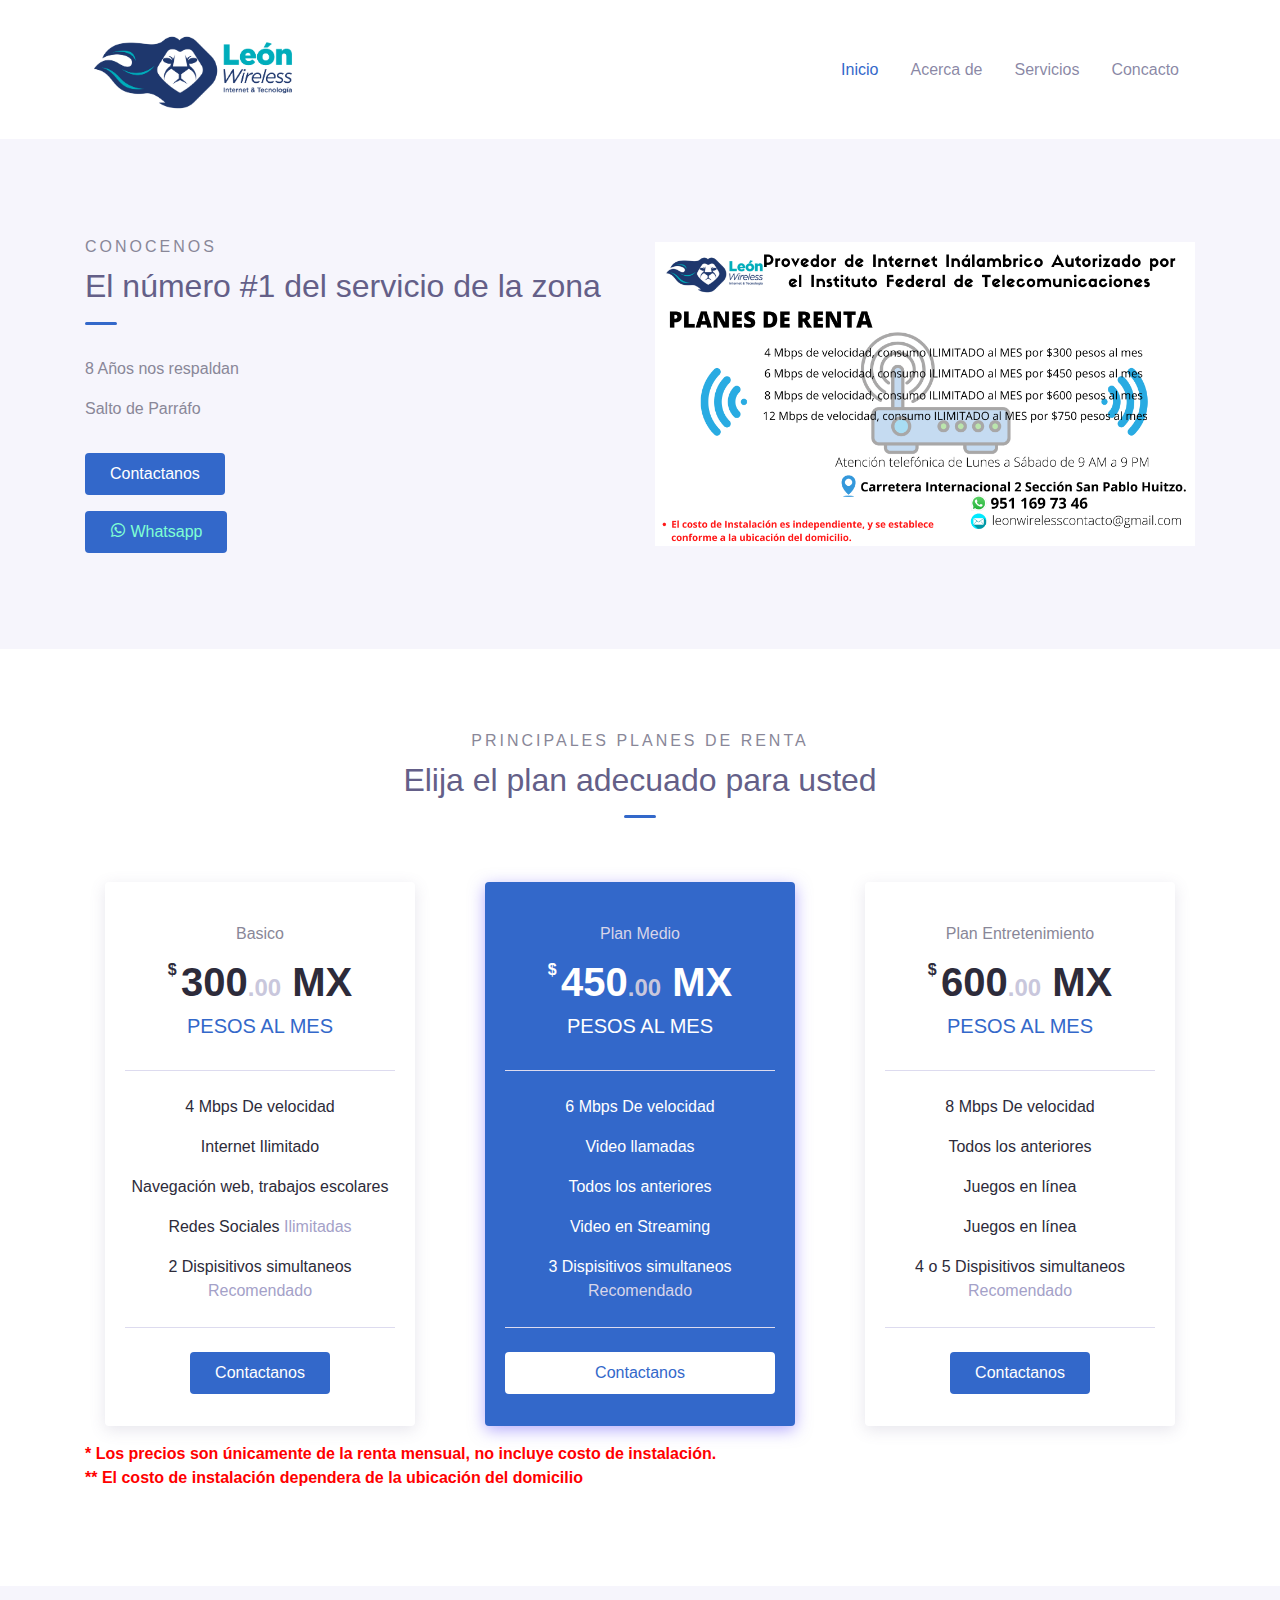
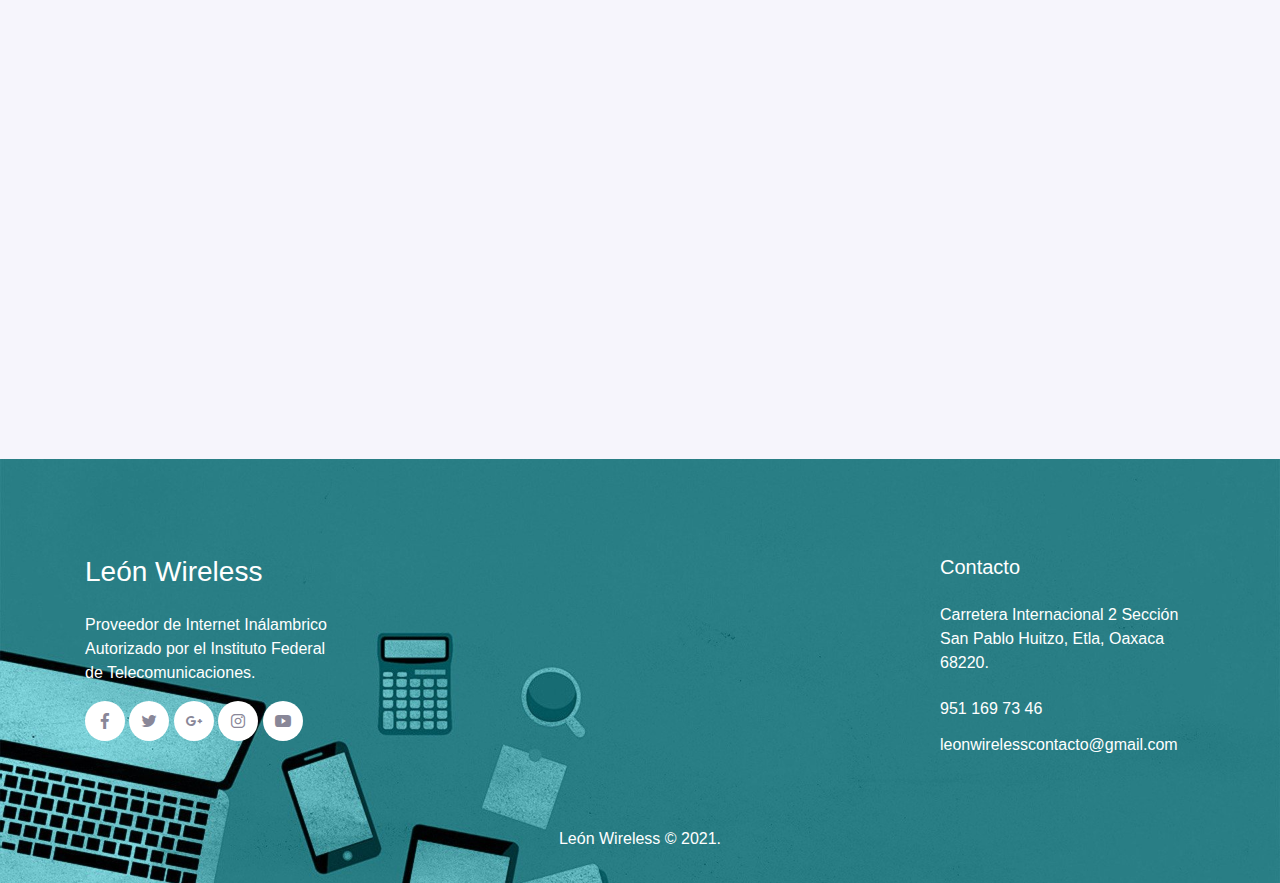
<file: index.html>
<!DOCTYPE html>
<html lang="en">
<head>
  <meta charset="UTF-8">
  <meta name="viewport" content="width=device-width, initial-scale=1.0">

  <meta http-equiv="X-UA-Compatible" content="ie=edge">

  <meta name="copyright" content="MACode ID, https://macodeid.com/">

  <title>León Wireless</title>

  <link rel="stylesheet" href="assets/css/maicons.css">

  <link rel="stylesheet" href="assets/css/bootstrap.css">

  <link rel="stylesheet" href="assets/vendor/animate/animate.css">

  <link rel="stylesheet" href="assets/css/theme.css">

  <link rel="shortcut icon" href="assets/img/LOGOTIPO_vertical_degradado-01.png">

  <script src="assets/js/jquery-3.2.1.js"></script>

  <script src="assets/js/script.js"></script>

  <script src="../assets/js/jquery-3.2.1.js"></script>

  <script src="../assets/js/script.js"></script>

</head>
<body>
  <div class="back-to-top"></div>

  <header>
    <nav class="navbar navbar-expand-lg navbar-light bg-white sticky" data-offset="500">
      <div class="container">

        <img href="#" class="navbar-brand" style="width: 20%;" src="assets/img/LOGOTIPO_horizontal-sinfondo.png"></img>

        <button class="navbar-toggler" data-toggle="collapse" data-target="#navbarContent" aria-controls="navbarContent" aria-expanded="false" aria-label="Toggle navigation">
          <span class="navbar-toggler-icon"></span>
        </button>

        <div class="navbar-collapse collapse" id="navbarContent">
          <ul class="navbar-nav ml-auto">
            <li class="nav-item active">
              <a class="nav-link" href="index.html">Inicio</a>
            </li>
            <li class="nav-item">
              <a class="nav-link" href="acercade.html">Acerca de</a>
            </li>
            <li class="nav-item">
              <a class="nav-link" href="servicio.html">Servicios</a>
            </li>
            <li class="nav-item">
              <a class="nav-link" href="contacto.html">Concacto</a>
            </li>
          </ul>
        </div>

      </div>
    </nav>

    

  <div class="page-section bg-light" id="about">
    <div class="container">
      <div class="row align-items-center">
        <div class="col-lg-6 py-3 wow fadeInUp">
          <span class="subhead">Conocenos</span>
          <h2 class="title-section">El número #1 del servicio de la zona</h2>
          <div class="divider"></div>

          <p>8 Años nos respaldan</p>
          <p>Salto de Parráfo</p>
          
            <a href="#" class="btn btn-primary mt-3" data-toggle="modal" data-target="#exampleModal" data-whatever="@mdo">Contactanos</a>
            <form action="enviar.php" method="post">
            <div style="padding: 120px;" class="modal fade" id="exampleModal" tabindex="-1" role="dialog" aria-labelledby="exampleModalLabel" aria-hidden="true">
              <div class="modal-dialog modal-lg" role="document">
                <div class="modal-content">
                  <div class="modal-header">
                    <h5 class="modal-title" id="exampleModalLabel">Enviamos un mensaje</h5>
                    <button type="button" class="close" data-dismiss="modal" aria-label="Close">
                      <span aria-hidden="true">&times;</span>
                    </button>
                  </div>
                  <div class="modal-body">
                    <form >
                      <div class="form-group">
                        <label for="recipient-name" class="col-form-label">Nombre:</label>
                        <input type="text" class="form-control" id="recipient-name" name="nombre" required>
                      </div>
                      <div class="form-group">
                        <label for="recipient-name" class="col-form-label solo-numero">Número:</label>
                        <input type="text" class="form-control" id="recipient-name" name="telefono" required>
                      </div>
                      <div class="form-group">
                        <label for="recipient-name" class="col-form-label">Correo electrónico:</label>
                        <input type="text" class="form-control" id="recipient-name" name="correo" required>
                      </div>
                      <div class="form-group">
                        <label for="message-text" class="col-form-label">Mensaje:</label>
                        <textarea class="form-control" id="message-text" required="" name="mensaje" placeholder="Por favor escribe tu mensaje en un momento te contactaremos..." ></textarea>
                      </div>
                    </form>
                  </div>
                  <div class="modal-footer">
                    <button type="button" class="btn btn-secondary" data-dismiss="modal">Cerrar</button>
                    <input type="submit" value="Enviar Mensaje1" id="btnSend" class="btn btn-primary">
                    <button type="submit" id="btnSend" class="btn btn-primary" value="Enviar Mensaje">Enviar Mensaje</button>
                  </div>
                </div>
              </div>
            </div>
          </form>

          <a class="btn btn-primary mt-3" style="color: aquamarine;" href="https://api.whatsapp.com/send?phone=529511697346&text=hola,%20necesito%20información?" > <span class="mai-logo-whatsapp"></span> Whatsapp</a>
        </div>
        <div class="col-lg-6 py-3 wow fadeInRight">
            <img style="width: 100%;" src="assets/img/1.png">
        </div>
        </div>
      </div>
    </div> <!-- .container -->
  </div> <!-- .page-section -->

  <div class="page-section">
    <div class="container">
      <div class="text-center wow fadeInUp">
        <div class="subhead">Principales Planes de Renta</div>
        <h2 class="title-section">Elija el plan adecuado para usted</h2>
        <div class="divider mx-auto"></div>
      </div>
      <div class="row mt-5">
        <div class="col-lg-4 py-3 wow zoomIn">
          <div class="card-pricing">
            <div class="header">
              <div class="pricing-type">Basico</div>
              <div class="price">
                <span class="dollar">$</span>
                <h1>300<span class="suffix">.00</span> MX</h1>
              </div>
              <h5>Pesos al Mes</h5>
            </div>
            <div class="body">
              <p>4 Mbps De velocidad <span class="suffix"></span></p>
              <p>Internet Ilimitado <span class="suffix"></span></p>
              <p>Navegación web, trabajos escolares <span class="suffix"></span></p>
              <p>Redes Sociales <span class="suffix">Ilimitadas</span></p>
              <p>2 Dispisitivos simultaneos <span class="suffix">Recomendado</span></p>
            </div>
            <div class="footer">
              <a href="#" class="btn btn-primary" data-toggle="modal" data-target="#exampleModal" data-whatever="@mdo">Contactanos</a>
              <div style="padding: 150px;" class="modal fade" id="exampleModal" tabindex="-1" role="dialog" aria-labelledby="exampleModalLabel" aria-hidden="true">
                <div class="modal-dialog modal-lg" role="document">
                  <div class="modal-content">
                    <div class="modal-header">
                      <h5 class="modal-title" id="exampleModalLabel">Enviamos un mensaje</h5>
                      <button type="button" class="close" data-dismiss="modal" aria-label="Close">
                        <span aria-hidden="true">&times;</span>
                      </button>
                    </div>
                    <div class="modal-body">
                      <form>
                        <div class="form-group">
                          <label for="recipient-name" class="col-form-label">Correo electrónico:</label>
                          <input type="text" class="form-control" id="recipient-name">
                        </div>
                        <div class="form-group">
                          <label for="message-text" class="col-form-label">Mensaje:</label>
                          <textarea class="form-control" id="message-text" placeholder="Por favor escribe tu mensaje en un momento te contactaremos..." ></textarea>
                        </div>
                      </form>
                    </div>
                    <div class="modal-footer">
                      <button type="button" class="btn btn-secondary" data-dismiss="modal">Cerrar</button>
                      <button type="button" class="btn btn-primary">Enviar Mensaje</button>
                    </div>
                  </div>
                </div>
              </div>
            </div>
          </div>
        </div>

        <div class="col-lg-4 py-3 wow zoomIn">
          <div class="card-pricing marked">
            <div class="header">
              <div class="pricing-type">Plan Medio</div>
              <div class="price">
                <span class="dollar">$</span>
                <h1>450<span class="suffix">.00</span> MX</h1>
              </div>
              <h5>Pesos al Mes</h5>
            </div>
            <div class="body">
              <p>6 Mbps De velocidad <span class="suffix"></span></p>
              <p>Video llamadas <span class="suffix"></span></p>
              <p>Todos los anteriores <span class="suffix"></span></p>
              <p>Video en Streaming <span class="suffix"></span></p>
              <p>3 Dispisitivos simultaneos <span class="suffix">Recomendado</span></p>
            </div>
            <div class="footer">
              <a href="#" class="btn btn-pricing btn-block" data-toggle="modal" data-target="#exampleModal" data-whatever="@mdo">Contactanos</a>
              <div style="padding: 150px;" class="modal fade" id="exampleModal" tabindex="-1" role="dialog" aria-labelledby="exampleModalLabel" aria-hidden="true">
                <div class="modal-dialog modal-lg" role="document">
                  <div class="modal-content">
                    <div class="modal-header">
                      <h5 class="modal-title" id="exampleModalLabel">Enviamos un mensaje</h5>
                      <button type="button" class="close" data-dismiss="modal" aria-label="Close">
                        <span aria-hidden="true">&times;</span>
                      </button>
                    </div>
                    <div class="modal-body">
                      <form>
                        <div class="form-group">
                          <label for="recipient-name" class="col-form-label">Correo electrónico:</label>
                          <input type="text" class="form-control" id="recipient-name">
                        </div>
                        <div class="form-group">
                          <label for="message-text" class="col-form-label">Mensaje:</label>
                          <textarea class="form-control" id="message-text" placeholder="Por favor escribe tu mensaje en un momento te contactaremos..." ></textarea>
                        </div>
                      </form>
                    </div>
                    <div class="modal-footer">
                      <button type="button" class="btn btn-secondary" data-dismiss="modal">Cerrar</button>
                      <button type="button" class="btn btn-primary">Enviar Mensaje</button>
                    </div>
                  </div>
                </div>
              </div>
            </div>
          </div>
        </div>

        <div class="col-lg-4 py-3 wow zoomIn">
          <div class="card-pricing">
            <div class="header">
              <div class="pricing-type">Plan Entretenimiento</div>
              <div class="price">
                <span class="dollar">$</span>
                <h1>600<span class="suffix">.00</span> MX</h1>
              </div>
              <h5>Pesos al Mes</h5>
            </div>
            <div class="body">
              <p>8 Mbps De velocidad <span class="suffix"></span></p>
              <p>Todos los anteriores <span class="suffix"></span></p>
              <p>Juegos en línea<span class="suffix"></span></p>
              <p>Juegos en línea<span class="suffix"></span></p>
              <p>4 o 5 Dispisitivos simultaneos <span class="suffix">Recomendado</span></p>
            </div>
            <div class="footer">
              <a href="#" class="btn btn-primary" data-toggle="modal" data-target="#exampleModal" data-whatever="@mdo">Contactanos</a>
              <div style="padding: 150px;" class="modal fade" id="exampleModal" tabindex="-1" role="dialog" aria-labelledby="exampleModalLabel" aria-hidden="true">
                <div class="modal-dialog modal-lg" role="document">
                  <div class="modal-content">
                    <div class="modal-header">
                      <h5 class="modal-title" id="exampleModalLabel">Enviamos un mensaje</h5>
                      <button type="button" class="close" data-dismiss="modal" aria-label="Close">
                        <span aria-hidden="true">&times;</span>
                      </button>
                    </div>
                    <div class="modal-body">
                      <form>
                        <div class="form-group">
                          <label for="recipient-name" class="col-form-label">Correo electrónico:</label>
                          <input type="text" class="form-control" id="recipient-name">
                        </div>
                        <div class="form-group">
                          <label for="message-text" class="col-form-label">Mensaje:</label>
                          <textarea class="form-control" id="message-text" placeholder="Por favor escribe tu mensaje en un momento te contactaremos..." ></textarea>
                        </div>
                      </form>
                    </div>
                    <div class="modal-footer">
                      <button type="button" class="btn btn-secondary" data-dismiss="modal">Cerrar</button>
                      <button type="button" class="btn btn-primary">Enviar Mensaje</button>
                    </div>
                  </div>
                </div>
              </div>
            </div>
          </div>
        </div>
      </div>
      <div style="color: red; font-weight: bold;">
        * Los precios son únicamente de la renta mensual, no incluye costo de instalación.
        <p>** El costo de instalación dependera de la ubicación del domicilio</p>
      </div>
    </div> <!-- .container -->
  </div> <!-- .page-section -->
  <div class="page-section bg-light">
    <div class="container">
      <div class="text-center wow fadeInUp">
        <div class="subhead">Otro Servicios</div>
        <div class="divider mx-auto"></div>
      </div>

        <div class="row">
          <div class="col-sm-6 col-lg-4 col-xl-3 py-3 wow zoomIn">
            <div class="features">
              <div class="header mb-3">
                <span class="mai-desktop-outline"></span>
              </div>
              <h5>Soporte Técnico</h5>
              <p>Mantenimiento correctivo y/ preventivo a equipos de computó, desktop o laptopp, tablets, impresoras, etc.</p>
            </div>
          </div>
          <div class="col-sm-6 col-lg-4 col-xl-3 py-3 wow zoomIn">
            <div class="features">
              <div class="header mb-3">
                <span class="mai-laptop-outline"></span>
              </div>
              <h5>Consumibles de Computó y Técnología</h5>
              <p>Venta de accesorios de computó, mouse, teclados, discos duros, SmartWatch, Camaras web, audifonos, etc.</p>
            </div>
          </div>
          <div class="col-sm-6 col-lg-4 col-xl-3 py-3 wow zoomIn">
            <div class="features">
              <div class="header mb-3">
                <span class="mai-camera-outline"></span>
              </div>
              <h5>Cámaras de Seguridad</h5>
              <p>Venta e Instalación de camaras de vigilancia.</p>
            </div>
          </div>
          <div class="col-sm-6 col-lg-4 col-xl-3 py-3 wow zoomIn">
            <div class="features">
              <div class="header mb-3">
                <span class="mai-print-outline"></span>
              </div>
              <h5>Impresiones</h5>
              <p>Impresiones a color o B/N</p>
            </div>
          </div>
          <!--
          <div class="col-sm-6 col-lg-4 col-xl-3 py-3 wow zoomIn">
            <div class="features">
              <div class="header mb-3">
                <span class="mai-business"></span>
              </div>
              <h5>OnSite SEO</h5>
              <p>We analyse your website's structure, internal architecture & other key</p>
            </div>
          </div>
          <div class="col-sm-6 col-lg-4 col-xl-3 py-3 wow zoomIn">
            <div class="features">
              <div class="header mb-3">
                <span class="mai-business"></span>
              </div>
              <h5>OnSite SEO</h5>
              <p>We analyse your website's structure, internal architecture & other key</p>
            </div>
          </div>
          <div class="col-sm-6 col-lg-4 col-xl-3 py-3 wow zoomIn">
            <div class="features">
              <div class="header mb-3">
                <span class="mai-business"></span>
              </div>
              <h5>OnSite SEO</h5>
              <p>We analyse your website's structure, internal architecture & other key</p>
            </div>
          </div>
          <div class="col-sm-6 col-lg-4 col-xl-3 py-3 wow zoomIn">
            <div class="features">
              <div class="header mb-3">
                <span class="mai-business"></span>
              </div>
              <h5>OnSite SEO</h5>
              <p>We analyse your website's structure, internal architecture & other key</p>
            </div>
          </div>
        -->
        </div>

    </div> <!-- .container -->
  </div> <!-- .page-section -->

  <footer class="page-footer bg-image" style="background-image: url(assets/img/gadgets-gd2a1c04f1_1920.jpg);">
    <div class="container">
      <div class="row mb-5">
        <div class="col-lg-3 py-3">
          <h3>León Wireless</h3>
          <p>Proveedor de Internet Inálambrico Autorizado por el Instituto Federal de Telecomunicaciones.</p>

          <div class="social-media-button">
            <a href="#"><span class="mai-logo-facebook-f"></span></a>
            <a href="#"><span class="mai-logo-twitter"></span></a>
            <a href="#"><span class="mai-logo-google-plus-g"></span></a>
            <a href="#"><span class="mai-logo-instagram"></span></a>
            <a href="#"><span class="mai-logo-youtube"></span></a>
          </div>
        </div>
        <div class="col-lg-3 py-3">
          
        </div>
        <div class="col-lg-3 py-3">
          
        </div>
        <div class="col-lg-3 py-3">
          <form action="#">
            <h5>Contacto</h5>
          <p>Carretera Internacional 2 Sección San Pablo Huitzo, Etla, Oaxaca 68220.</p>
          <a href="#" class="footer-link" data-l="tel:9511697346" onclick="if(FogLink){FogLink.open(this);}">951 169 73 46</a>
          <a href="#" class="footer-link">leonwirelesscontacto@gmail.com</a>
          </form>
        </div>
      </div>

      <p class="text-center" id="copyright">León Wireless &copy; 2021.</a></p>
    </div>
  </footer>

<script src="assets/js/jquery-3.5.1.min.js"></script>

<script src="assets/js/bootstrap.bundle.min.js"></script>

<script src="assets/js/google-maps.js"></script>

<script src="assets/vendor/wow/wow.min.js"></script>

<script src="assets/js/theme.js"></script>

</body>
</html>
</file>
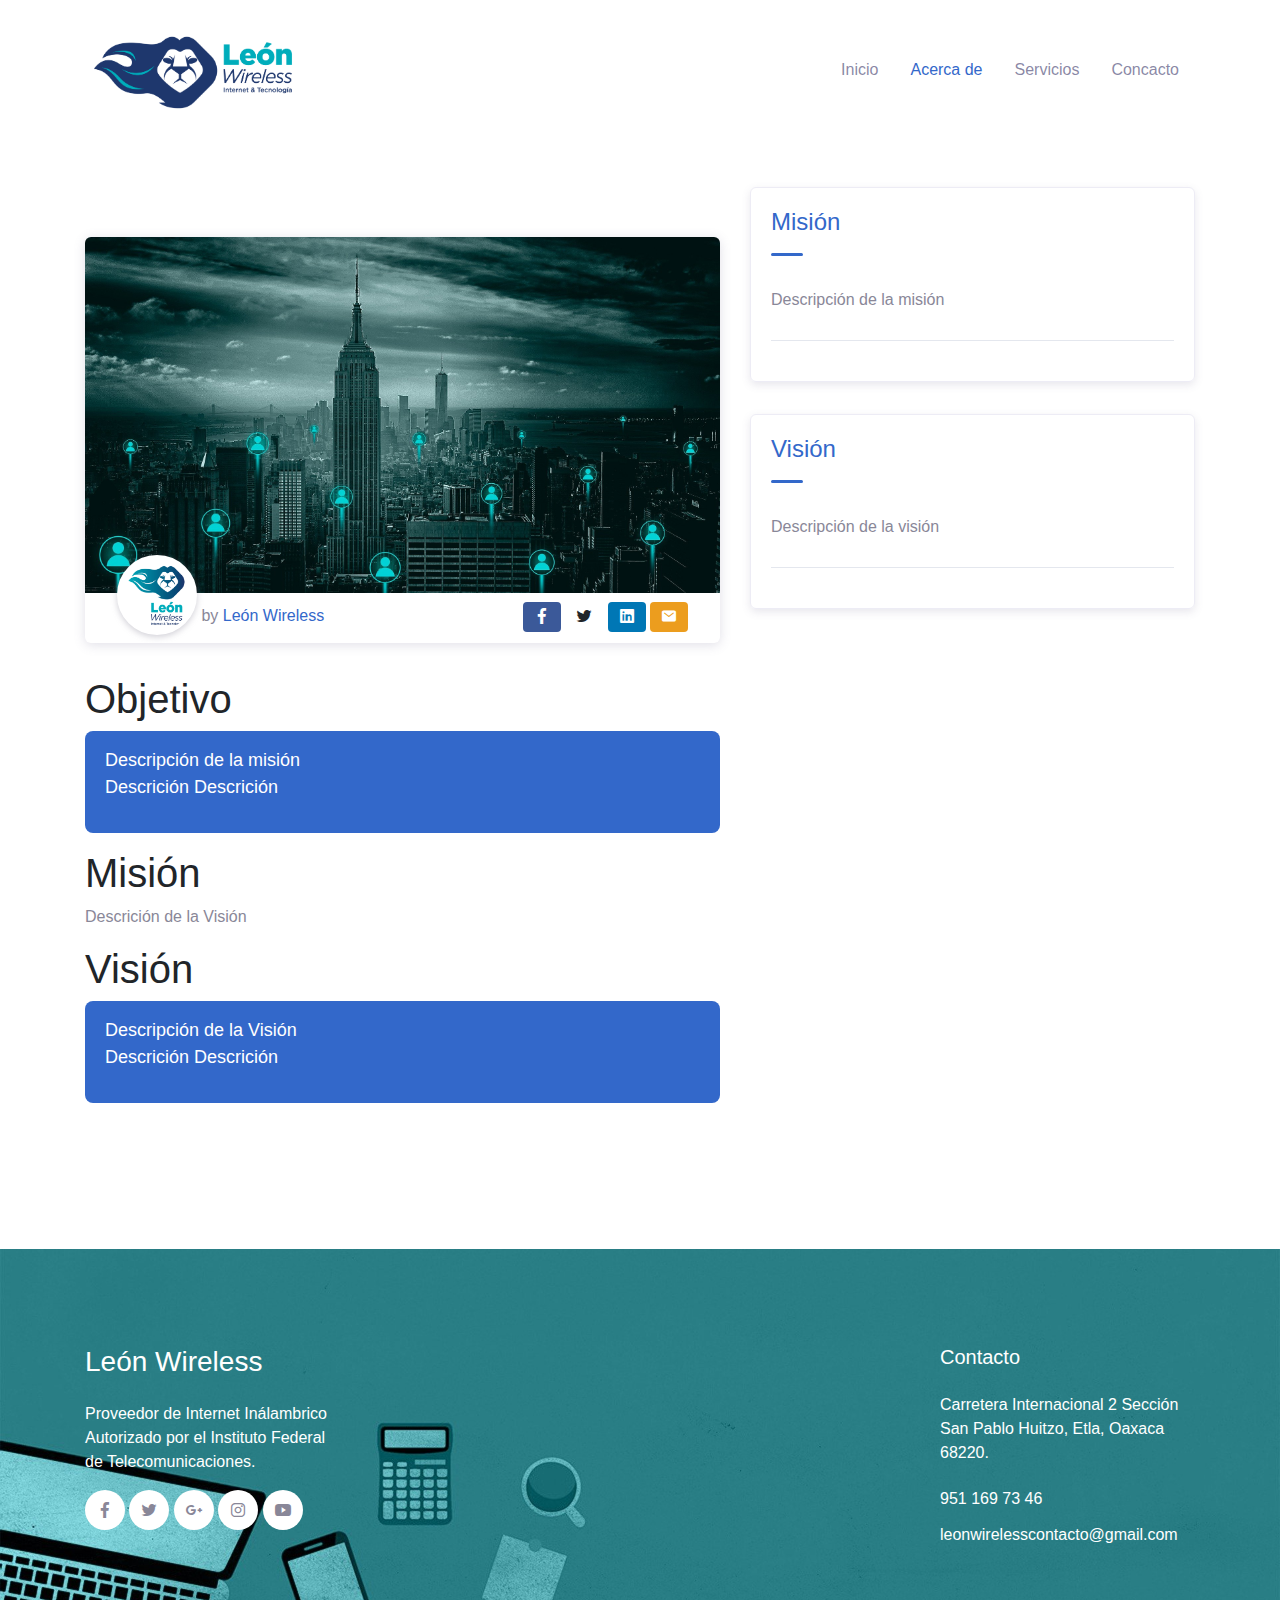
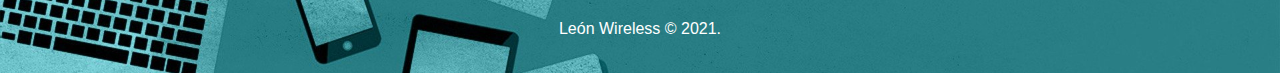
<file: acercade.html>
<!DOCTYPE html>
<html lang="en">
<head>
  <meta charset="UTF-8">
  <meta name="viewport" content="width=device-width, initial-scale=1.0">

  <meta http-equiv="X-UA-Compatible" content="ie=edge">

  <meta name="copyright" content="MACode ID, https://macodeid.com/">

  <title>Acerca de León Wireless</title>

  <link rel="stylesheet" href="assets/css/maicons.css">

  <link rel="stylesheet" href="assets/css/bootstrap.css">

  <link rel="stylesheet" href="assets/vendor/animate/animate.css">

  <link rel="stylesheet" href="assets/css/theme.css">

  <link rel="shortcut icon" href="assets/img/LOGOTIPO_vertical_degradado-01.png">


</head>
<body>

  <!-- Back to top button -->
  <div class="back-to-top"></div>
  
  <header>
    <nav class="navbar navbar-expand-lg navbar-light bg-white sticky" data-offset="500">
      <div class="container">

        <img href="#" class="navbar-brand" style="width: 20%;" src="assets/img/LOGOTIPO_horizontal-sinfondo.png"></img>

        <button class="navbar-toggler" data-toggle="collapse" data-target="#navbarContent" aria-controls="navbarContent" aria-expanded="false" aria-label="Toggle navigation">
          <span class="navbar-toggler-icon"></span>
        </button>

        <div class="navbar-collapse collapse" id="navbarContent">
          <ul class="navbar-nav ml-auto">
            <li class="nav-item">
              <a class="nav-link" href="index.html">Inicio</a>
            </li>
            <li class="nav-item active">
              <a class="nav-link" href="acercade2.html">Acerca de</a>
            </li>
            <li class="nav-item">
              <a class="nav-link" href="servicio.html">Servicios</a>
            </li>
            <li class="nav-item">
              <a class="nav-link" href="contacto.html">Concacto</a>
            </li>
          </ul>
        </div>

      </div>
    </nav>
  </header>

  <div class="page-section pt-5">
    <div class="container">
      
      <div class="row">
        <div class="col-lg-7">
          <div class="blog-single-wrap">
            <div class="header">
              <div style="height: 100%;" class="post-thumb">
                <img style="width: 100%;" src="assets/img/business.jpg" alt="">
              </div>
              <div class="meta-header">
                <div class="post-author">
                  <div class="avatar">
                    <img src="assets/img/LOGOTIPO_vertical_degradado-01.jpg" alt="">
                  </div>
                  by <a href="#">León Wireless</a>
                </div>

                <div class="post-sharer">
                  <a href="#" class="btn social-facebook"><span class="mai-logo-facebook-f"></span></a>
                  <a href="#" class="btn social-twitter"><span class="mai-logo-twitter"></span></a>
                  <a href="#" class="btn social-linkedin"><span class="mai-logo-linkedin"></span></a>
                  <a href="#" class="btn"><span class="mai-mail"></span></a>
                </div>
              </div>
            </div>
            <h1 class="post-title">Objetivo</h1>
            <div class="post-content">
              <blockquote class="quote">
                Descripción de la misión
                <p>Descrición
                Descrición</p>
              </blockquote>
            </div>
            <h1 class="post-title">Misión</h1>
            <p>Descrición de la Visión</p>
            <h1 class="post-title">Visión</h1>
          <div class="post-content">
            <blockquote class="quote">
              Descripción de la Visión
              <p>Descrición
              Descrición</p>
            </blockquote>
          </div>
        </div>

        </div>
        <div class="col-lg-5">
          <div class="widget">
            
            <!-- Widget Categories -->
            <div class="widget-box">
              <h4 class="widget-title">Misión</h4>
              <div class="divider"></div>
              <p>Descripción de la misión</p>
              <div class="blog-item">
                <div class="content">
                </div>
            </div>
            </div>

            <!-- Widget recent post -->
            <div class="widget-box">
              <h4 class="widget-title">Visión</h4>
              <div class="divider"></div>

              <div class="blog-item">
                  <p>Descripción de la visión</p>
              </div>
              </div>
            </div>
          </div>
        </div>
      </div>
    </div>
  </div>

  <footer class="page-footer bg-image" style="background-image: url(assets/img/gadgets-gd2a1c04f1_1920.jpg);">
    <div class="container">
      <div class="row mb-5">
        <div class="col-lg-3 py-3">
          <h3>León Wireless</h3>
          <p>Proveedor de Internet Inálambrico Autorizado por el Instituto Federal de Telecomunicaciones.</p>

          <div class="social-media-button">
            <a href="#"><span class="mai-logo-facebook-f"></span></a>
            <a href="#"><span class="mai-logo-twitter"></span></a>
            <a href="#"><span class="mai-logo-google-plus-g"></span></a>
            <a href="#"><span class="mai-logo-instagram"></span></a>
            <a href="#"><span class="mai-logo-youtube"></span></a>
          </div>
        </div>
        <div class="col-lg-3 py-3">
          
        </div>
        <div class="col-lg-3 py-3">
          
        </div>
        <div class="col-lg-3 py-3">
          <form action="#">
            <h5>Contacto</h5>
          <p>Carretera Internacional 2 Sección San Pablo Huitzo, Etla, Oaxaca 68220.</p>
          <a href="#" class="footer-link">951 169 73 46</a>
          <a href="#" class="footer-link">leonwirelesscontacto@gmail.com</a>
          </form>
        </div>
      </div>

      <p class="text-center" id="copyright">León Wireless &copy; 2021.</a></p>
    </div>
  </footer>

<script src="assets/js/jquery-3.5.1.min.js"></script>

<script src="assets/js/bootstrap.bundle.min.js"></script>

<script src="assets/js/google-maps.js"></script>

<script src="assets/vendor/wow/wow.min.js"></script>

<script src="assets/js/theme.js"></script>

</body>
</html>
</file>
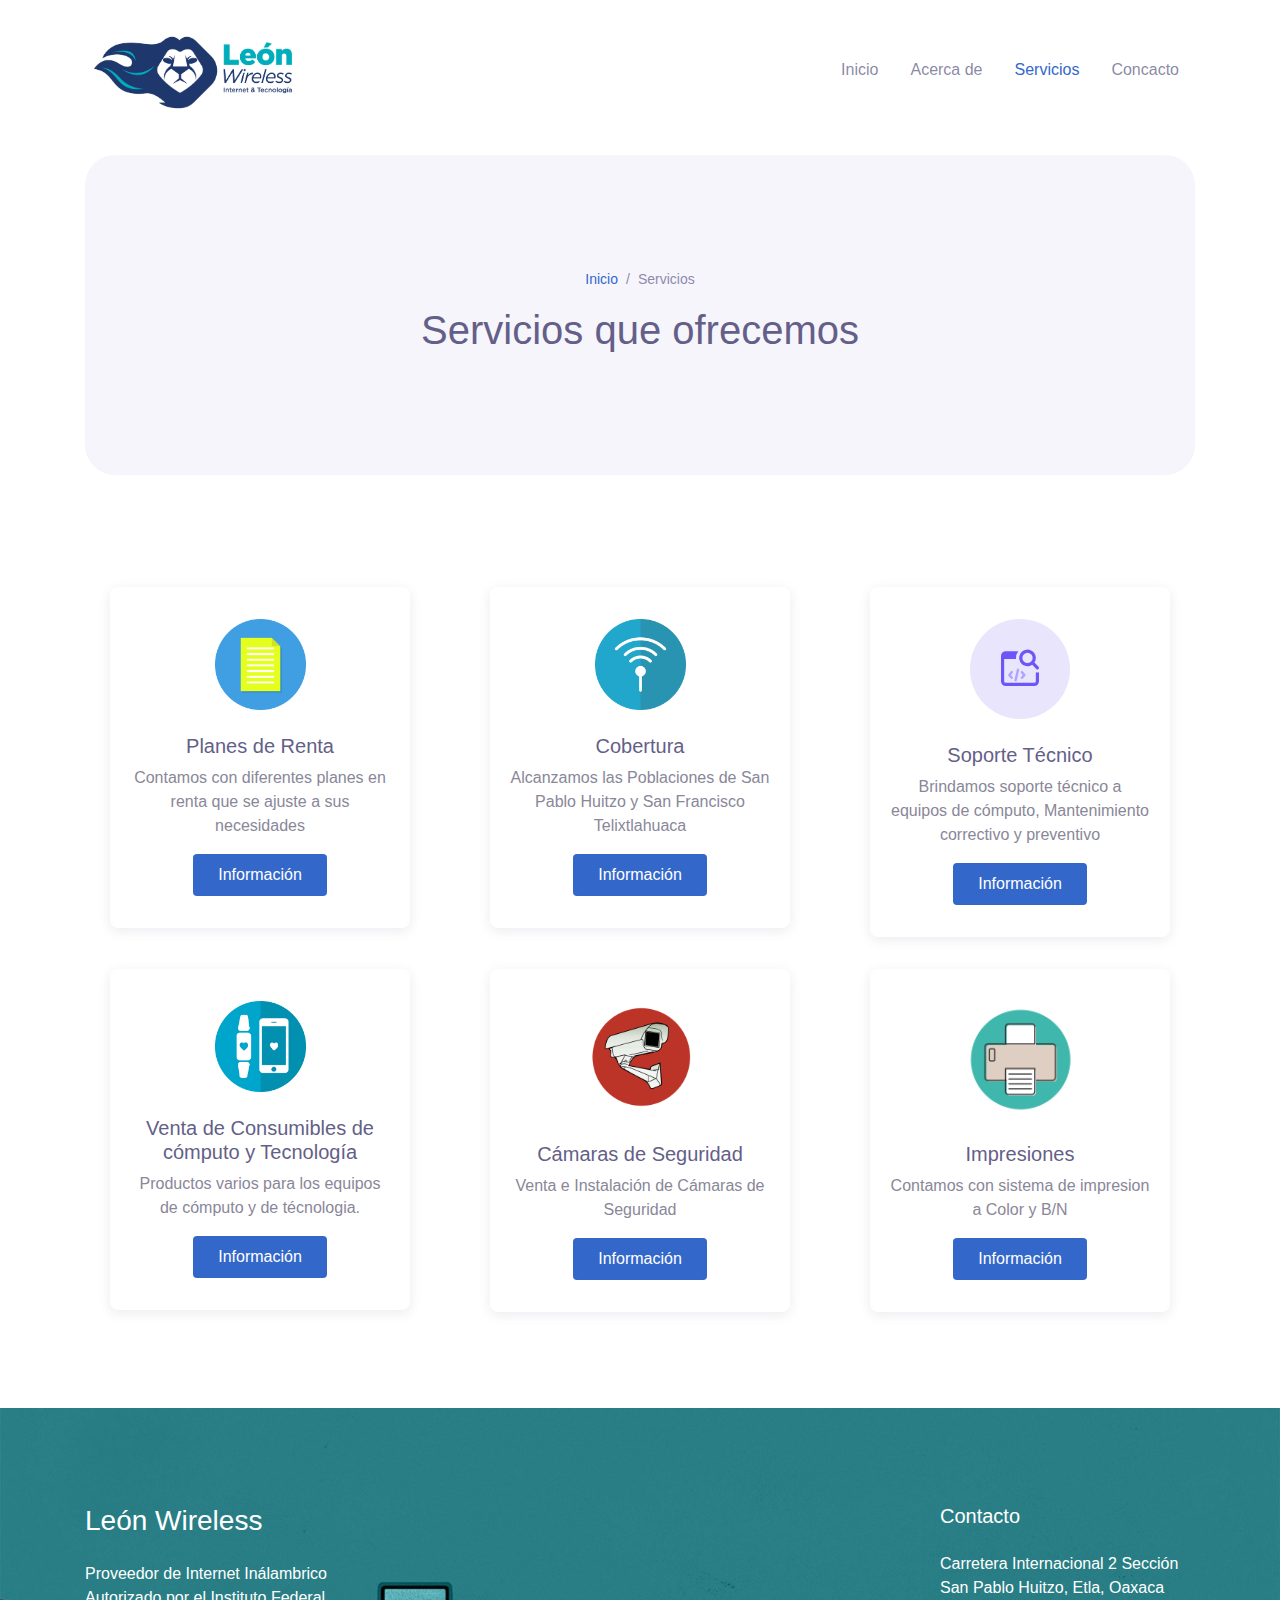
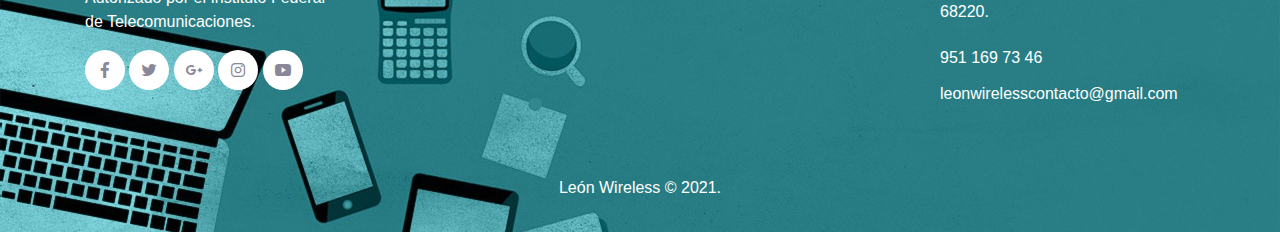
<file: servicio.html>
<!DOCTYPE html>
<html lang="en">
<head>
  <meta charset="UTF-8">
  <meta name="viewport" content="width=device-width, initial-scale=1.0">

  <meta http-equiv="X-UA-Compatible" content="ie=edge">

  <meta name="copyright" content="MACode ID, https://macodeid.com/">

  <title>Servicios León Wireless</title>

  <link rel="stylesheet" href="assets/css/maicons.css">

  <link rel="stylesheet" href="assets/css/bootstrap.css">

  <link rel="stylesheet" href="assets/vendor/animate/animate.css">

  <link rel="stylesheet" href="assets/css/theme.css">

  <link rel="shortcut icon" href="assets/img/LOGOTIPO_vertical_degradado-01.png">

</head>
<body>

  <!-- Back to top button -->
  <div class="back-to-top"></div>
  
  <header>
    <nav class="navbar navbar-expand-lg navbar-light bg-white sticky" data-offset="500">
      <div class="container">

        <img href="#" class="navbar-brand" style="width: 20%;" src="assets/img/LOGOTIPO_horizontal-sinfondo.png"></img>

        <button class="navbar-toggler" data-toggle="collapse" data-target="#navbarContent" aria-controls="navbarContent" aria-expanded="false" aria-label="Toggle navigation">
          <span class="navbar-toggler-icon"></span>
        </button>

        <div class="navbar-collapse collapse" id="navbarContent">
          <ul class="navbar-nav ml-auto">
            <li class="nav-item">
              <a class="nav-link" href="index.html">Inicio</a>
            </li>
            <li class="nav-item">
              <a class="nav-link" href="acercade.html">Acerca de</a>
            </li>
            <li class="nav-item active">
              <a class="nav-link" href="servicio.html">Servicios</a>
            </li>
            <li class="nav-item">
              <a class="nav-link" href="contacto.html">Concacto</a>
            </li>
          </ul>
        </div>

      </div>
    </nav>

    <div class="container">
      <div class="page-banner">
        <div class="row justify-content-center align-items-center h-100">
          <div class="col-md-6">
            <nav aria-label="Breadcrumb">
              <ul class="breadcrumb justify-content-center py-0 bg-transparent">
                <li class="breadcrumb-item"><a href="index.html">Inicio</a></li>
                <li class="breadcrumb-item active">Servicios</li>
              </ul>
            </nav>
            <h1 class="text-center">Servicios que ofrecemos</h1>
          </div>
        </div>
      </div>
    </div>
  </header>

  <div class="page-section">
    <div class="container">
      <div class="row">
        <div class="col-lg-4">
          <div class="card-service">
            <div class="header">
              <img style="width: 35%;" src="assets/img/services/contrato.png" alt="">
            </div>
            <div class="body">
              <h5 class="text-secondary">Planes de Renta</h5>
              <p>Contamos con diferentes planes en renta que se ajuste a sus necesidades</p>
              <a href="" class="btn btn-primary" data-toggle="modal" data-target="#exampleModal">Información</a>
              <div class="modal fade" id="exampleModal" tabindex="-1" role="dialog" aria-labelledby="exampleModalLabel" aria-hidden="true">
                <div class="modal-dialog modal-lg" role="document">
                  <div class="modal-content">
                    <div class="modal-header">
                      <h5 class="modal-title" id="exampleModalLabel">Planes en Renta</h5>
                      <button type="button" class="close" data-dismiss="modal" aria-label="Close">
                        <span aria-hidden="true">&times;</span>
                      </button>
                    </div>
                    <div class="modal-body">
                      <div class="row mt-5">
                        <div class="col-lg-4 py-3 wow zoomIn">
                          <div class="card-pricing">
                            <div class="header">
                              <div class="pricing-type">Basico</div>
                              <div class="price">
                                <span class="dollar">$</span>
                                <h1>300<span class="suffix">.00</span> MX</h1>
                              </div>
                              <h5>Pesos al Mes</h5>
                            </div>
                            <div class="body">
                              <p>4 Mbps De velocidad <span class="suffix"></span></p>
                              <p>Internet Ilimitado <span class="suffix"></span></p>
                              <p>Navegación web, trabajos escolares <span class="suffix"></span></p>
                              <p>Redes Sociales <span class="suffix">Ilimitadas</span></p>
                              <p>2 Dispisitivos simultaneos <span class="suffix">Recomendado</span></p>
                            </div>
                            <div class="footer">
                              <a href="contacto.html" class="btn btn-pricing btn-block">Contactanos</a>
                            </div>
                          </div>
                        </div>
                
                        <div class="col-lg-4 py-3 wow zoomIn">
                          <div class="card-pricing marked">
                            <div class="header">
                              <div class="pricing-type">Plan Medio</div>
                              <div class="price">
                                <span class="dollar">$</span>
                                <h1>450<span class="suffix">.00</span> MX</h1>
                              </div>
                              <h5>Pesos al Mes</h5>
                            </div>
                            <div class="body">
                              <p>6 Mbps De velocidad <span class="suffix"></span></p>
                              <p>Video llamadas <span class="suffix"></span></p>
                              <p>Todas las caractéristicas del plan anterior <span class="suffix"></span></p>
                              <p>Video en Streaming <span class="suffix"></span></p>
                              <p>3 Dispisitivos simultaneos <span class="suffix">Recomendado</span></p>
                            </div>
                            <div class="footer">
                              <a href="contacto.html" class="btn btn-pricing btn-block">Contactanos</a>
                            </div>
                          </div>
                        </div>
                
                        <div class="col-lg-4 py-3 wow zoomIn">
                          <div class="card-pricing">
                            <div class="header">
                              <div class="pricing-type">Plan Entretenimiento</div>
                              <div class="price">
                                <span class="dollar">$</span>
                                <h1>600<span class="suffix">.00</span> MX</h1>
                              </div>
                              <h5>Pesos al Mes</h5>
                            </div>
                            <div class="body">
                              <p>8 Mbps De velocidad <span class="suffix"></span></p>
                              <p>Todas las caractéristicas del plan anterior <span class="suffix"></span></p>
                              <p>Juegos en línea<span class="suffix"></span></p>
                              <p>Juegos en línea<span class="suffix"></span></p>
                              <p>4 o 5 Dispisitivos simultaneos <span class="suffix">Recomendado</span></p>
                            </div>
                            <div class="footer">
                              <a href="contacto.html" class="btn btn-pricing btn-block">Contactanos</a>
                            </div>
                          </div>
                        </div>
                      </div>
                      <div style="color: red; font-weight: bold;">
                        * Los precios son únicamente de la renta mensual, no incluye costo de instalación.
                        <p>** El costo de instalación dependera de la ubicación del domicilio</p>
                      </div>
                    </div>
                    <div class="modal-footer">
                      <button type="button" class="btn btn-secondary" data-dismiss="modal">Cerrar</button>
                    </div>
                  </div>
                </div>
              </div>
            </div>
          </div>
        </div>

        <!-- Modal -->
        

        <div class="col-lg-4">
          <div class="card-service">
            <div class="header">
              <img style="width: 35%;" src="assets/img/services/red.png" alt="">
            </div>
            <div class="body">
              <h5 class="text-secondary">Cobertura</h5>
              <p>Alcanzamos las Poblaciones de San Pablo Huitzo y San Francisco Telixtlahuaca</p>
              <a href="" class="btn btn-primary" data-toggle="modal" data-target="#cobModal">Información</a>
              
              <div style="padding: 100px;" class="modal fade" id="cobModal" tabindex="-1" role="dialog" aria-labelledby="cobModal" aria-hidden="true">
                <div class="modal-dialog modal-lg" role="document">
                  <div class="modal-content">
                    <div class="modal-header">
                      <h5 class="modal-title" id="cobModalLabel">Cobertura</h5>
                      <button type="button" class="close" data-dismiss="modal" aria-label="Close">
                        <span aria-hidden="true">&times;</span>
                      </button>
                    </div>
                    <div class="modal-body">
                    <p>Conforme a nuestra colocación de puntos de acceso, brindamos una excelente cobertura alcanzando:</p>
                    <p>Ofreceiendo el servicio en la población de <span class="font-weight-bold"> San Pablo Huitzo y San Francisco Telixtlahuaca</span></p>
                    <p>Agencias cercanas como, <span class="font-weight-bold"> Santa María Tenexpam, Ojo de Agua, Plan Seco, Las trancas, Tierra Colorada y el Nuevo Manzanito</span></p>
                    <img style="width: 100%;" src="assets/img/2.png">
                    </div>
                    <div class="modal-footer">
                      <button type="button" class="btn btn-secondary" data-dismiss="modal">Cerrar</button>
                    </div>
                  </div>
                </div>
              </div>
            </div>
          </div>
        </div>
        <div class="col-lg-4">
          <div class="card-service">
            <div class="header">
              <img src="assets/img/services/service-3.svg" alt="">
            </div>
            <div class="body">
              <h5 class="text-secondary">Soporte Técnico  </h5>
              <p>Brindamos soporte técnico a equipos de cómputo, Mantenimiento correctivo y preventivo</p>
              <a href="" class="btn btn-primary" data-toggle="modal" data-target="#exampleModalCenterTitle">Información</a>
              
              <div class="modal fade" id="exampleModalCenterTitle" tabindex="-1" role="dialog" aria-labelledby="exampleModalCenterTitle" aria-hidden="true">
                <div class="modal-dialog modal-lg modal-dialog-centered" role="document">
                  <div class="modal-content">
                    <div class="modal-header">
                      <h5 class="modal-title" id="exampleModalLongTitle">Soporte Técnico</h5>
                      <button type="button" class="close" data-dismiss="modal" aria-label="Close">
                        <span aria-hidden="true">&times;</span>
                      </button>
                    </div>
                    <div class="modal-body">
                      <div class="container">
                        <div class="row">
                          <div class="col-sm">
                            Soporte Técnico a Equipos de cómputo
                          </div>
                          <div class="col-sm">
                            Mantenimiento correctivo y preventivo
                          </div>
                          <div class="col-sm">
                            Acseroria Técnica
                          </div>
                        </div>
                      </div>
                    </div>
                    <div class="modal-footer">
                      <button type="button" class="btn btn-secondary" data-dismiss="modal">Cerrar</button>
                    </div>
                  </div>
                </div>
              </div>

            </div>
          </div>
        </div>
        <div class="col-lg-4">
          <div class="card-service">
            <div class="header">
              <img style="width: 35%;" src="assets/img/services/consumible.png" alt="">
            </div>
            <div class="body">
              <h5 class="text-secondary">Venta de Consumibles de cómputo y Tecnología </h5>
              <p>Productos varios para los equipos de cómputo y de técnologia.</p>
              <a href="" class="btn btn-primary" data-toggle="modal" data-target="#ModalConsumible">Información</a>
              
              <div class="modal fade" id="ModalConsumible" tabindex="-1" role="dialog" aria-labelledby="ModalConsumible" aria-hidden="true">
                <div class="modal-dialog modal-lg modal-dialog-centered" role="document">
                  <div class="modal-content">
                    <div class="modal-header">
                      <h5 class="modal-title" id="ModalConsumible">Soporte Técnico</h5>
                      <button type="button" class="close" data-dismiss="modal" aria-label="Close">
                        <span aria-hidden="true">&times;</span>
                      </button>
                    </div>
                    <div class="modal-body">
                      modal consumibles
                    </div>
                    <div class="modal-footer">
                      <button type="button" class="btn btn-secondary" data-dismiss="modal">Cerrar</button>
                    </div>
                  </div>
                </div>
              </div>

            </div>
          </div>
        </div>
        <div class="col-lg-4">
          <div class="card-service">
            <div class="header">
              <img style="width: 45%;" src="assets/img/services/camera.png" alt="">
            </div>
            <div class="body">
              <h5 class="text-secondary">Cámaras de Seguridad  </h5>
              <p>Venta e Instalación de Cámaras de Seguridad</p>
              <a href="" class="btn btn-primary" data-toggle="modal" data-target="#ModalCamara">Información</a>
              
              <div class="modal fade" id="ModalCamara" tabindex="-1" role="dialog" aria-labelledby="ModalCamara" aria-hidden="true">
                <div class="modal-dialog modal-lg modal-dialog-centered" role="document">
                  <div class="modal-content">
                    <div class="modal-header">
                      <h5 class="modal-title" id="ModalCamara">Soporte Técnico</h5>
                      <button type="button" class="close" data-dismiss="modal" aria-label="Close">
                        <span aria-hidden="true">&times;</span>
                      </button>
                    </div>
                    <div class="modal-body">
                      modal Cámaras
                    </div>
                    <div class="modal-footer">
                      <button type="button" class="btn btn-secondary" data-dismiss="modal">Cerrar</button>
                    </div>
                  </div>
                </div>
              </div>
            </div>
          </div>
        </div>
        <div class="col-lg-4">
          <div class="card-service">
            <div class="header">
              <img style="width: 45%;" src="assets/img/services/printer.png" alt="">
            </div>
            <div class="body">
              <h5 class="text-secondary">Impresiones  </h5>
              <p>Contamos con sistema de impresion a Color y B/N</p>
              <a href="" class="btn btn-primary" data-toggle="modal" data-target="#ModalImpresiones">Información</a>
              
              <div class="modal fade" id="ModalImpresiones" tabindex="-1" role="dialog" aria-labelledby="ModalImpresiones" aria-hidden="true">
                <div class="modal-dialog modal-lg modal-dialog-centered" role="document">
                  <div class="modal-content">
                    <div class="modal-header">
                      <h5 class="modal-title" id="ModalImpresiones">Soporte Técnico</h5>
                      <button type="button" class="close" data-dismiss="modal" aria-label="Close">
                        <span aria-hidden="true">&times;</span>
                      </button>
                    </div>
                    <div class="modal-body">
                      modal Impresiones
                    </div>
                    <div class="modal-footer">
                      <button type="button" class="btn btn-secondary" data-dismiss="modal">Cerrar</button>
                    </div>
                  </div>
                </div>
              </div>
            </div>
          </div>
        </div>
      </div>
    </div> <!-- .container -->
  </div> <!-- .page-section -->
<!--
  <div class="page-section bg-light">
    <div class="container">
      <div class="text-center">
        <div class="subhead">Our services</div>
        <h2 class="title-section">How SEO Team Can Help</h2>
        <div class="divider mx-auto"></div>

        <div class="row">
          <div class="col-sm-6 col-lg-4 col-xl-3 py-3">
            <div class="features">
              <div class="header mb-3">
                <span class="mai-business"></span>
              </div>
              <h5>OnSite SEO</h5>
              <p>We analyse your website's structure, internal architecture & other key</p>
            </div>
          </div>
          <div class="col-sm-6 col-lg-4 col-xl-3 py-3">
            <div class="features">
              <div class="header mb-3">
                <span class="mai-business"></span>
              </div>
              <h5>OnSite SEO</h5>
              <p>We analyse your website's structure, internal architecture & other key</p>
            </div>
          </div>
          <div class="col-sm-6 col-lg-4 col-xl-3 py-3">
            <div class="features">
              <div class="header mb-3">
                <span class="mai-business"></span>
              </div>
              <h5>OnSite SEO</h5>
              <p>We analyse your website's structure, internal architecture & other key</p>
            </div>
          </div>
          <div class="col-sm-6 col-lg-4 col-xl-3 py-3">
            <div class="features">
              <div class="header mb-3">
                <span class="mai-business"></span>
              </div>
              <h5>OnSite SEO</h5>
              <p>We analyse your website's structure, internal architecture & other key</p>
            </div>
          </div>
          <div class="col-sm-6 col-lg-4 col-xl-3 py-3">
            <div class="features">
              <div class="header mb-3">
                <span class="mai-business"></span>
              </div>
              <h5>OnSite SEO</h5>
              <p>We analyse your website's structure, internal architecture & other key</p>
            </div>
          </div>
          <div class="col-sm-6 col-lg-4 col-xl-3 py-3">
            <div class="features">
              <div class="header mb-3">
                <span class="mai-business"></span>
              </div>
              <h5>OnSite SEO</h5>
              <p>We analyse your website's structure, internal architecture & other key</p>
            </div>
          </div>
          <div class="col-sm-6 col-lg-4 col-xl-3 py-3">
            <div class="features">
              <div class="header mb-3">
                <span class="mai-business"></span>
              </div>
              <h5>OnSite SEO</h5>
              <p>We analyse your website's structure, internal architecture & other key</p>
            </div>
          </div>
          <div class="col-sm-6 col-lg-4 col-xl-3 py-3">
            <div class="features">
              <div class="header mb-3">
                <span class="mai-business"></span>
              </div>
              <h5>OnSite SEO</h5>
              <p>We analyse your website's structure, internal architecture & other key</p>
            </div>
          </div>
        </div>

      </div>
    </div> 
  </div>  -->

  <footer class="page-footer bg-image" style="background-image: url(assets/img/gadgets-gd2a1c04f1_1920.jpg);">
    <div class="container">
      <div class="row mb-5">
        <div class="col-lg-3 py-3">
          <h3>León Wireless</h3>
          <p>Proveedor de Internet Inálambrico Autorizado por el Instituto Federal de Telecomunicaciones.</p>

          <div class="social-media-button">
            <a href="#"><span class="mai-logo-facebook-f"></span></a>
            <a href="#"><span class="mai-logo-twitter"></span></a>
            <a href="#"><span class="mai-logo-google-plus-g"></span></a>
            <a href="#"><span class="mai-logo-instagram"></span></a>
            <a href="#"><span class="mai-logo-youtube"></span></a>
          </div>
        </div>
        <div class="col-lg-3 py-3">
          
        </div>
        <div class="col-lg-3 py-3">
          
        </div>
        <div class="col-lg-3 py-3">
          <form action="#">
            <h5>Contacto</h5>
          <p>Carretera Internacional 2 Sección San Pablo Huitzo, Etla, Oaxaca 68220.</p>
          <a href="#" class="footer-link">951 169 73 46</a>
          <a href="#" class="footer-link">leonwirelesscontacto@gmail.com</a>
          </form>
        </div>
      </div>

      <p class="text-center" id="copyright">León Wireless &copy; 2021.</a></p>
    </div>
  </footer>

<script src="assets/js/jquery-3.5.1.min.js"></script>

<script src="assets/js/bootstrap.bundle.min.js"></script>

<script src="assets/js/google-maps.js"></script>

<script src="assets/vendor/wow/wow.min.js"></script>

<script src="assets/js/theme.js"></script>

</body>
</html>
</file>
<file: assets/css/maicons.css>
@font-face {
  font-family: 'maicons';
  src:  url('../fonts/maicons.eot?c9nlkl');
  src:  url('../fonts/maicons.eot?c9nlkl#iefix') format('embedded-opentype'),
    url('../fonts/maicons.ttf?c9nlkl') format('truetype'),
    url('../fonts/maicons.woff?c9nlkl') format('woff'),
    url('../fonts/maicons.svg?c9nlkl#maicons') format('svg');
  font-weight: normal;
  font-style: normal;
  font-display: block;
}

[class^="mai-"], [class*=" mai-"] {
  /* use !important to prevent issues with browser extensions that change fonts */
  font-family: 'maicons' !important;
  speak: none;
  font-style: normal;
  font-weight: normal;
  font-variant: normal;
  text-transform: none;
  line-height: 1;

  /* Better Font Rendering =========== */
  -webkit-font-smoothing: antialiased;
  -moz-osx-font-smoothing: grayscale;
}

.mai-add:before {
  content: "\e900";
}
.mai-add-circle:before {
  content: "\e901";
}
.mai-add-circle-outline:before {
  content: "\e902";
}
.mai-airplane:before {
  content: "\e903";
}
.mai-airplane-outline:before {
  content: "\e904";
}
.mai-alarm:before {
  content: "\e905";
}
.mai-alarm-outline:before {
  content: "\e906";
}
.mai-albums:before {
  content: "\e907";
}
.mai-albums-outline:before {
  content: "\e908";
}
.mai-alert:before {
  content: "\e909";
}
.mai-alert-circle:before {
  content: "\e90a";
}
.mai-alert-circle-outline:before {
  content: "\e90b";
}
.mai-analytics:before {
  content: "\e90c";
}
.mai-analytics-outline:before {
  content: "\e90d";
}
.mai-aperture:before {
  content: "\e90e";
}
.mai-aperture-outline:before {
  content: "\e90f";
}
.mai-apps:before {
  content: "\e910";
}
.mai-apps-outline:before {
  content: "\e911";
}
.mai-archive:before {
  content: "\e912";
}
.mai-archive-outline:before {
  content: "\e913";
}
.mai-arrow-back:before {
  content: "\e914";
}
.mai-arrow-back-circle:before {
  content: "\e915";
}
.mai-arrow-back-circle-outline:before {
  content: "\e916";
}
.mai-arrow-down:before {
  content: "\e917";
}
.mai-arrow-down-circle:before {
  content: "\e918";
}
.mai-arrow-down-circle-outline:before {
  content: "\e919";
}
.mai-arrow-forward:before {
  content: "\e91a";
}
.mai-arrow-forward-circle:before {
  content: "\e91b";
}
.mai-arrow-forward-circle-outline:before {
  content: "\e91c";
}
.mai-arrow-redo:before {
  content: "\e91d";
}
.mai-arrow-redo-circle:before {
  content: "\e91e";
}
.mai-arrow-redo-circle-outline:before {
  content: "\e91f";
}
.mai-arrow-redo-outline:before {
  content: "\e920";
}
.mai-arrow-undo:before {
  content: "\e921";
}
.mai-arrow-undo-circle:before {
  content: "\e922";
}
.mai-arrow-undo-circle-outline:before {
  content: "\e923";
}
.mai-arrow-undo-outline:before {
  content: "\e924";
}
.mai-arrow-up:before {
  content: "\e925";
}
.mai-arrow-up-circle:before {
  content: "\e926";
}
.mai-arrow-up-circle-outline:before {
  content: "\e927";
}
.mai-at:before {
  content: "\e928";
}
.mai-at-circle:before {
  content: "\e929";
}
.mai-at-circle-outline:before {
  content: "\e92a";
}
.mai-attach:before {
  content: "\e92b";
}
.mai-attach-outline:before {
  content: "\e92c";
}
.mai-backspace:before {
  content: "\e92d";
}
.mai-backspace-outline:before {
  content: "\e92e";
}
.mai-bandage:before {
  content: "\e92f";
}
.mai-bandage-outline:before {
  content: "\e930";
}
.mai-bar-chart:before {
  content: "\e932";
}
.mai-bar-chart-outline:before {
  content: "\e933";
}
.mai-barbell:before {
  content: "\e931";
}
.mai-barcode:before {
  content: "\e934";
}
.mai-barcode-outline:before {
  content: "\e935";
}
.mai-baseball:before {
  content: "\e936";
}
.mai-baseball-outline:before {
  content: "\e937";
}
.mai-basket:before {
  content: "\e938";
}
.mai-basket-outline:before {
  content: "\e93b";
}
.mai-basketball:before {
  content: "\e939";
}
.mai-basketball-outline:before {
  content: "\e93a";
}
.mai-battery-charging:before {
  content: "\e93c";
}
.mai-battery-dead:before {
  content: "\e93d";
}
.mai-battery-full:before {
  content: "\e93e";
}
.mai-battery-half:before {
  content: "\e93f";
}
.mai-beaker:before {
  content: "\e940";
}
.mai-beaker-outline:before {
  content: "\e941";
}
.mai-bed:before {
  content: "\e942";
}
.mai-bed-outline:before {
  content: "\e943";
}
.mai-beer:before {
  content: "\e944";
}
.mai-beer-outline:before {
  content: "\e945";
}
.mai-bicycle:before {
  content: "\e946";
}
.mai-bluetooth:before {
  content: "\e947";
}
.mai-boat:before {
  content: "\e948";
}
.mai-boat-outline:before {
  content: "\e949";
}
.mai-body:before {
  content: "\e94a";
}
.mai-body-outline:before {
  content: "\e94b";
}
.mai-bonfire:before {
  content: "\e94c";
}
.mai-bonfire-outline:before {
  content: "\e94d";
}
.mai-book:before {
  content: "\e94e";
}
.mai-book-outline:before {
  content: "\e953";
}
.mai-bookmark:before {
  content: "\e94f";
}
.mai-bookmark-outline:before {
  content: "\e950";
}
.mai-bookmarks:before {
  content: "\e951";
}
.mai-bookmarks-outline:before {
  content: "\e952";
}
.mai-briefcase:before {
  content: "\e954";
}
.mai-briefcase-outline:before {
  content: "\e955";
}
.mai-browsers:before {
  content: "\e956";
}
.mai-browsers-outline:before {
  content: "\e957";
}
.mai-brush:before {
  content: "\e958";
}
.mai-brush-outline:before {
  content: "\e959";
}
.mai-bug:before {
  content: "\e95a";
}
.mai-bug-outline:before {
  content: "\e95b";
}
.mai-build:before {
  content: "\e95c";
}
.mai-build-outline:before {
  content: "\e95d";
}
.mai-bulb:before {
  content: "\e95e";
}
.mai-bulb-outline:before {
  content: "\e95f";
}
.mai-bus:before {
  content: "\e960";
}
.mai-bus-outline:before {
  content: "\e963";
}
.mai-business:before {
  content: "\e961";
}
.mai-business-outline:before {
  content: "\e962";
}
.mai-cafe:before {
  content: "\e964";
}
.mai-cafe-outline:before {
  content: "\e965";
}
.mai-calculator:before {
  content: "\e966";
}
.mai-calculator-outline:before {
  content: "\e967";
}
.mai-calendar:before {
  content: "\e968";
}
.mai-calendar-outline:before {
  content: "\e969";
}
.mai-call:before {
  content: "\e96a";
}
.mai-call-outline:before {
  content: "\e96b";
}
.mai-camera:before {
  content: "\e96c";
}
.mai-camera-outline:before {
  content: "\e96d";
}
.mai-camera-reverse:before {
  content: "\e96e";
}
.mai-camera-reverse-outline:before {
  content: "\e96f";
}
.mai-car:before {
  content: "\e970";
}
.mai-car-outline:before {
  content: "\e97f";
}
.mai-car-sport:before {
  content: "\e980";
}
.mai-car-sport-outline:before {
  content: "\e981";
}
.mai-card:before {
  content: "\e971";
}
.mai-card-outline:before {
  content: "\e972";
}
.mai-caret-back:before {
  content: "\e973";
}
.mai-caret-back-circle:before {
  content: "\e974";
}
.mai-caret-back-circle-outline:before {
  content: "\e975";
}
.mai-caret-down:before {
  content: "\e976";
}
.mai-caret-down-circle:before {
  content: "\e977";
}
.mai-caret-down-circle-outline:before {
  content: "\e978";
}
.mai-caret-forward:before {
  content: "\e979";
}
.mai-caret-forward-circle:before {
  content: "\e97a";
}
.mai-caret-forward-circle-outline:before {
  content: "\e97b";
}
.mai-caret-up:before {
  content: "\e97c";
}
.mai-caret-up-circle:before {
  content: "\e97d";
}
.mai-caret-up-circle-outline:before {
  content: "\e97e";
}
.mai-cart:before {
  content: "\e982";
}
.mai-cart-outline:before {
  content: "\e983";
}
.mai-cash:before {
  content: "\e984";
}
.mai-cash-outline:before {
  content: "\e985";
}
.mai-chatbox:before {
  content: "\e986";
}
.mai-chatbox-ellipses:before {
  content: "\e987";
}
.mai-chatbox-ellipses-outline:before {
  content: "\e988";
}
.mai-chatbox-outline:before {
  content: "\e989";
}
.mai-chatbubble:before {
  content: "\e98a";
}
.mai-chatbubble-ellipses:before {
  content: "\e98b";
}
.mai-chatbubble-ellipses-outline:before {
  content: "\e98c";
}
.mai-chatbubble-outline:before {
  content: "\e98d";
}
.mai-chatbubbles:before {
  content: "\e98e";
}
.mai-chatbubbles-outline:before {
  content: "\e98f";
}
.mai-checkbox:before {
  content: "\e990";
}
.mai-checkbox-outline:before {
  content: "\e991";
}
.mai-checkmark:before {
  content: "\e992";
}
.mai-checkmark-circle:before {
  content: "\e993";
}
.mai-checkmark-circle-outline:before {
  content: "\e994";
}
.mai-checkmark-done:before {
  content: "\e995";
}
.mai-checkmark-done-circle:before {
  content: "\e996";
}
.mai-checkmark-done-circle-outline:before {
  content: "\e997";
}
.mai-chevron-back:before {
  content: "\e998";
}
.mai-chevron-back-circle:before {
  content: "\e999";
}
.mai-chevron-back-circle-outline:before {
  content: "\e99a";
}
.mai-chevron-down:before {
  content: "\e99b";
}
.mai-chevron-down-circle:before {
  content: "\e99c";
}
.mai-chevron-down-circle-outline:before {
  content: "\e99d";
}
.mai-chevron-forward:before {
  content: "\e99e";
}
.mai-chevron-forward-circle:before {
  content: "\e99f";
}
.mai-chevron-forward-circle-outline:before {
  content: "\e9a0";
}
.mai-chevron-up:before {
  content: "\e9a1";
}
.mai-chevron-up-circle:before {
  content: "\e9a2";
}
.mai-chevron-up-circle-outline:before {
  content: "\e9a3";
}
.mai-clipboard:before {
  content: "\e9a4";
}
.mai-clipboard-outline:before {
  content: "\e9a5";
}
.mai-close:before {
  content: "\e9a6";
}
.mai-close-circle:before {
  content: "\e9a7";
}
.mai-close-circle-outline:before {
  content: "\e9a8";
}
.mai-cloud:before {
  content: "\e9a9";
}
.mai-cloud-circle:before {
  content: "\e9aa";
}
.mai-cloud-circle-outline:before {
  content: "\e9ab";
}
.mai-cloud-done:before {
  content: "\e9ac";
}
.mai-cloud-done-outline:before {
  content: "\e9ad";
}
.mai-cloud-download:before {
  content: "\e9ae";
}
.mai-cloud-download-outline:before {
  content: "\e9af";
}
.mai-cloud-offline:before {
  content: "\e9b0";
}
.mai-cloud-offline-outline:before {
  content: "\e9b1";
}
.mai-cloud-outline:before {
  content: "\e9b2";
}
.mai-cloud-upload:before {
  content: "\e9b3";
}
.mai-cloud-upload-outline:before {
  content: "\e9b4";
}
.mai-cloudy:before {
  content: "\e9b5";
}
.mai-cloudy-night:before {
  content: "\e9b6";
}
.mai-cloudy-night-outline:before {
  content: "\e9b7";
}
.mai-cloudy-outline:before {
  content: "\e9b8";
}
.mai-code:before {
  content: "\e9b9";
}
.mai-code-download:before {
  content: "\e9ba";
}
.mai-code-slash:before {
  content: "\e9bb";
}
.mai-code-working:before {
  content: "\e9bc";
}
.mai-cog:before {
  content: "\e9bd";
}
.mai-color-fill:before {
  content: "\e9be";
}
.mai-color-fill-outline:before {
  content: "\e9bf";
}
.mai-color-filter:before {
  content: "\e9c0";
}
.mai-color-filter-outline:before {
  content: "\e9c1";
}
.mai-color-palette:before {
  content: "\e9c2";
}
.mai-color-palette-outline:before {
  content: "\e9c3";
}
.mai-color-wand:before {
  content: "\e9c4";
}
.mai-color-wand-outline:before {
  content: "\e9c5";
}
.mai-compass:before {
  content: "\e9c6";
}
.mai-compass-outline:before {
  content: "\e9c7";
}
.mai-construct:before {
  content: "\e9c8";
}
.mai-construct-outline:before {
  content: "\e9c9";
}
.mai-contract:before {
  content: "\e9ca";
}
.mai-contrast:before {
  content: "\e9cb";
}
.mai-copy:before {
  content: "\e9cc";
}
.mai-copy-outline:before {
  content: "\e9cd";
}
.mai-create:before {
  content: "\e9ce";
}
.mai-create-outline:before {
  content: "\e9cf";
}
.mai-crop:before {
  content: "\e9d0";
}
.mai-cube:before {
  content: "\e9d1";
}
.mai-cube-outline:before {
  content: "\e9d2";
}
.mai-cut:before {
  content: "\e9d3";
}
.mai-desktop:before {
  content: "\e9d4";
}
.mai-desktop-outline:before {
  content: "\e9d5";
}
.mai-disc:before {
  content: "\e9d6";
}
.mai-disc-outline:before {
  content: "\e9d7";
}
.mai-document:before {
  content: "\e9d8";
}
.mai-document-outline:before {
  content: "\e9d9";
}
.mai-document-text:before {
  content: "\e9dc";
}
.mai-document-text-outline:before {
  content: "\e9dd";
}
.mai-documents:before {
  content: "\e9da";
}
.mai-documents-outline:before {
  content: "\e9db";
}
.mai-download:before {
  content: "\e9de";
}
.mai-download-outline:before {
  content: "\e9df";
}
.mai-duplicate:before {
  content: "\e9e0";
}
.mai-duplicate-outline:before {
  content: "\e9e1";
}
.mai-ear:before {
  content: "\e9e2";
}
.mai-ear-outline:before {
  content: "\e9e3";
}
.mai-earth:before {
  content: "\e9e4";
}
.mai-earth-outline:before {
  content: "\e9e5";
}
.mai-easel:before {
  content: "\e9e6";
}
.mai-easel-outline:before {
  content: "\e9e7";
}
.mai-egg:before {
  content: "\e9e8";
}
.mai-egg-outline:before {
  content: "\e9e9";
}
.mai-ellipse:before {
  content: "\e9ea";
}
.mai-ellipse-outline:before {
  content: "\e9eb";
}
.mai-ellipsis-horizontal:before {
  content: "\e9ec";
}
.mai-ellipsis-horizontal-circle:before {
  content: "\e9ed";
}
.mai-ellipsis-vertical:before {
  content: "\e9ee";
}
.mai-ellipsis-vertical-circle:before {
  content: "\e9ef";
}
.mai-enter:before {
  content: "\e9f0";
}
.mai-enter-outline:before {
  content: "\e9f1";
}
.mai-exit:before {
  content: "\e9f2";
}
.mai-exit-outline:before {
  content: "\e9f3";
}
.mai-expand:before {
  content: "\e9f4";
}
.mai-eye:before {
  content: "\e9f5";
}
.mai-eye-off:before {
  content: "\e9f8";
}
.mai-eye-off-outline:before {
  content: "\e9f9";
}
.mai-eye-outline:before {
  content: "\e9fa";
}
.mai-eyedrop:before {
  content: "\e9f6";
}
.mai-eyedrop-outline:before {
  content: "\e9f7";
}
.mai-fast-food:before {
  content: "\e9fb";
}
.mai-fast-food-outline:before {
  content: "\e9fc";
}
.mai-female:before {
  content: "\e9fd";
}
.mai-file-tray:before {
  content: "\e9fe";
}
.mai-file-tray-full:before {
  content: "\e9ff";
}
.mai-file-tray-full-outline:before {
  content: "\ea00";
}
.mai-file-tray-outline:before {
  content: "\ea01";
}
.mai-film:before {
  content: "\ea02";
}
.mai-film-outline:before {
  content: "\ea03";
}
.mai-filter:before {
  content: "\ea04";
}
.mai-finger-print:before {
  content: "\ea05";
}
.mai-fitness:before {
  content: "\ea06";
}
.mai-fitness-outline:before {
  content: "\ea07";
}
.mai-flag:before {
  content: "\ea08";
}
.mai-flag-outline:before {
  content: "\ea09";
}
.mai-flame:before {
  content: "\ea0a";
}
.mai-flame-outline:before {
  content: "\ea0b";
}
.mai-flash:before {
  content: "\ea0c";
}
.mai-flash-off:before {
  content: "\ea0f";
}
.mai-flash-off-outline:before {
  content: "\ea10";
}
.mai-flash-outline:before {
  content: "\ea11";
}
.mai-flashlight:before {
  content: "\ea0d";
}
.mai-flashlight-outline:before {
  content: "\ea0e";
}
.mai-flask:before {
  content: "\ea12";
}
.mai-flask-outline:before {
  content: "\ea13";
}
.mai-flower:before {
  content: "\ea14";
}
.mai-flower-outline:before {
  content: "\ea15";
}
.mai-folder:before {
  content: "\ea16";
}
.mai-folder-open:before {
  content: "\ea17";
}
.mai-folder-open-outline:before {
  content: "\ea18";
}
.mai-folder-outline:before {
  content: "\ea19";
}
.mai-football:before {
  content: "\ea1a";
}
.mai-football-outline:before {
  content: "\ea1b";
}
.mai-funnel:before {
  content: "\ea1c";
}
.mai-funnel-outline:before {
  content: "\ea1d";
}
.mai-game-controller:before {
  content: "\ea1e";
}
.mai-game-controller-outline:before {
  content: "\ea1f";
}
.mai-gift:before {
  content: "\ea20";
}
.mai-gift-outline:before {
  content: "\ea21";
}
.mai-git-branch:before {
  content: "\ea22";
}
.mai-git-commit:before {
  content: "\ea23";
}
.mai-git-compare:before {
  content: "\ea24";
}
.mai-git-merge:before {
  content: "\ea25";
}
.mai-git-network:before {
  content: "\ea26";
}
.mai-git-pull-request:before {
  content: "\ea27";
}
.mai-glasses:before {
  content: "\ea28";
}
.mai-glasses-outline:before {
  content: "\ea29";
}
.mai-globe:before {
  content: "\ea2a";
}
.mai-globe-outline:before {
  content: "\ea2b";
}
.mai-golf:before {
  content: "\ea2c";
}
.mai-golf-outline:before {
  content: "\ea2d";
}
.mai-grid:before {
  content: "\ea2e";
}
.mai-grid-outline:before {
  content: "\ea2f";
}
.mai-hammer:before {
  content: "\ea30";
}
.mai-hammer-outline:before {
  content: "\ea31";
}
.mai-hand-left:before {
  content: "\ea32";
}
.mai-hand-left-outline:before {
  content: "\ea33";
}
.mai-hand-right:before {
  content: "\ea34";
}
.mai-hand-right-outline:before {
  content: "\ea35";
}
.mai-happy:before {
  content: "\ea36";
}
.mai-happy-outline:before {
  content: "\ea37";
}
.mai-hardware-chip:before {
  content: "\ea38";
}
.mai-hardware-chip-outline:before {
  content: "\ea39";
}
.mai-headset:before {
  content: "\ea3a";
}
.mai-headset-outline:before {
  content: "\ea3b";
}
.mai-heart:before {
  content: "\ea3c";
}
.mai-heart-circle:before {
  content: "\ea3d";
}
.mai-heart-circle-outline:before {
  content: "\ea3e";
}
.mai-heart-dislike:before {
  content: "\ea3f";
}
.mai-heart-dislike-circle:before {
  content: "\ea40";
}
.mai-heart-dislike-circle-outline:before {
  content: "\ea41";
}
.mai-heart-dislike-outline:before {
  content: "\ea42";
}
.mai-heart-half:before {
  content: "\ea43";
}
.mai-heart-half-outline:before {
  content: "\ea44";
}
.mai-heart-outline:before {
  content: "\ea45";
}
.mai-help:before {
  content: "\ea46";
}
.mai-help-buoy:before {
  content: "\ea47";
}
.mai-help-buoy-outline:before {
  content: "\ea48";
}
.mai-help-circle:before {
  content: "\ea49";
}
.mai-help-circle-outline:before {
  content: "\ea4a";
}
.mai-home:before {
  content: "\ea4b";
}
.mai-home-outline:before {
  content: "\ea4c";
}
.mai-hourglass:before {
  content: "\ea4d";
}
.mai-hourglass-outline:before {
  content: "\ea4e";
}
.mai-ice-cream:before {
  content: "\ea4f";
}
.mai-ice-cream-outline:before {
  content: "\ea50";
}
.mai-image:before {
  content: "\ea51";
}
.mai-image-outline:before {
  content: "\ea52";
}
.mai-images:before {
  content: "\ea53";
}
.mai-images-outline:before {
  content: "\ea54";
}
.mai-infinite:before {
  content: "\ea55";
}
.mai-information:before {
  content: "\ea56";
}
.mai-information-circle:before {
  content: "\ea57";
}
.mai-information-circle-outline:before {
  content: "\ea58";
}
.mai-journal:before {
  content: "\ea59";
}
.mai-journal-outline:before {
  content: "\ea5a";
}
.mai-key:before {
  content: "\ea5b";
}
.mai-key-outline:before {
  content: "\ea5c";
}
.mai-keypad:before {
  content: "\ea5d";
}
.mai-keypad-outline:before {
  content: "\ea5e";
}
.mai-language:before {
  content: "\ea5f";
}
.mai-laptop:before {
  content: "\ea60";
}
.mai-laptop-outline:before {
  content: "\ea61";
}
.mai-layers:before {
  content: "\ea62";
}
.mai-layers-outline:before {
  content: "\ea63";
}
.mai-leaf:before {
  content: "\ea64";
}
.mai-leaf-outline:before {
  content: "\ea65";
}
.mai-library:before {
  content: "\ea66";
}
.mai-library-outline:before {
  content: "\ea67";
}
.mai-link:before {
  content: "\ea68";
}
.mai-list:before {
  content: "\ea69";
}
.mai-list-circle:before {
  content: "\ea6a";
}
.mai-list-circle-outline:before {
  content: "\ea6b";
}
.mai-locate:before {
  content: "\ea6c";
}
.mai-location:before {
  content: "\ea6d";
}
.mai-location-outline:before {
  content: "\ea6e";
}
.mai-lock-closed:before {
  content: "\ea6f";
}
.mai-lock-closed-outline:before {
  content: "\ea70";
}
.mai-lock-open:before {
  content: "\ea71";
}
.mai-lock-open-outline:before {
  content: "\ea72";
}
.mai-log-in:before {
  content: "\ea73";
}
.mai-log-in-outline:before {
  content: "\ea74";
}
.mai-log-out:before {
  content: "\ea75";
}
.mai-log-out-outline:before {
  content: "\ea76";
}
.mai-logo-500px:before {
  content: "\ea8e";
}
.mai-logo-accessible-icon:before {
  content: "\eaef";
}
.mai-logo-accusoft:before {
  content: "\eba2";
}
.mai-logo-algolia:before {
  content: "\eba3";
}
.mai-logo-alipay:before {
  content: "\eba4";
}
.mai-logo-amazon:before {
  content: "\eba5";
}
.mai-logo-amplify:before {
  content: "\eba6";
}
.mai-logo-android:before {
  content: "\eba7";
}
.mai-logo-angular:before {
  content: "\eba8";
}
.mai-logo-apple:before {
  content: "\eba9";
}
.mai-logo-apple-appstore:before {
  content: "\ebaa";
}
.mai-logo-aws:before {
  content: "\ebab";
}
.mai-logo-behance:before {
  content: "\ebac";
}
.mai-logo-bitbucket:before {
  content: "\ebad";
}
.mai-logo-bitcoin:before {
  content: "\ebae";
}
.mai-logo-blackberry:before {
  content: "\ebaf";
}
.mai-logo-blogger:before {
  content: "\ebb0";
}
.mai-logo-buffer:before {
  content: "\ebb1";
}
.mai-logo-buysellads:before {
  content: "\ebb2";
}
.mai-logo-capacitor:before {
  content: "\ebb3";
}
.mai-logo-cc-amazon-pay:before {
  content: "\ebb4";
}
.mai-logo-cc-amex:before {
  content: "\ebb5";
}
.mai-logo-cc-apple-pay:before {
  content: "\ebb6";
}
.mai-logo-cc-diners-club:before {
  content: "\ebb7";
}
.mai-logo-cc-discover:before {
  content: "\ebb8";
}
.mai-logo-cc-jcb:before {
  content: "\ebb9";
}
.mai-logo-cc-mastercard:before {
  content: "\ebba";
}
.mai-logo-cc-paypal:before {
  content: "\ebbb";
}
.mai-logo-cc-stripe:before {
  content: "\ebbc";
}
.mai-logo-cc-visa:before {
  content: "\ebbd";
}
.mai-logo-chrome:before {
  content: "\ebbe";
}
.mai-logo-closed-captioning:before {
  content: "\ebbf";
}
.mai-logo-codepen:before {
  content: "\ebc0";
}
.mai-logo-cpanel:before {
  content: "\ebc1";
}
.mai-logo-creative-commons:before {
  content: "\ebc2";
}
.mai-logo-css3:before {
  content: "\ebc3";
}
.mai-logo-cuttlefish:before {
  content: "\ebc4";
}
.mai-logo-d-and-d:before {
  content: "\ebc5";
}
.mai-logo-dashcube:before {
  content: "\ebc6";
}
.mai-logo-designernews:before {
  content: "\ebc7";
}
.mai-logo-deviantart:before {
  content: "\ebc8";
}
.mai-logo-digg:before {
  content: "\ebc9";
}
.mai-logo-digital-ocean:before {
  content: "\ebca";
}
.mai-logo-discord:before {
  content: "\ebcb";
}
.mai-logo-discourse:before {
  content: "\ebcc";
}
.mai-logo-dochub:before {
  content: "\ebcd";
}
.mai-logo-docker:before {
  content: "\ebce";
}
.mai-logo-dribbble:before {
  content: "\ebcf";
}
.mai-logo-dropbox:before {
  content: "\ebd0";
}
.mai-logo-drupal:before {
  content: "\ebd1";
}
.mai-logo-dyalog:before {
  content: "\ebd2";
}
.mai-logo-earlybirds:before {
  content: "\ebd3";
}
.mai-logo-ebay:before {
  content: "\ebd4";
}
.mai-logo-edge:before {
  content: "\ebd5";
}
.mai-logo-electron:before {
  content: "\ebd6";
}
.mai-logo-elementor:before {
  content: "\ebd7";
}
.mai-logo-ello:before {
  content: "\ebd8";
}
.mai-logo-ember:before {
  content: "\ebd9";
}
.mai-logo-empire:before {
  content: "\ebda";
}
.mai-logo-envira:before {
  content: "\ebdb";
}
.mai-logo-erlang:before {
  content: "\ebdc";
}
.mai-logo-etsy:before {
  content: "\ebdd";
}
.mai-logo-euro:before {
  content: "\ebde";
}
.mai-logo-expeditedssl:before {
  content: "\ebdf";
}
.mai-logo-facebook:before {
  content: "\ebe0";
}
.mai-logo-facebook-f:before {
  content: "\ebe1";
}
.mai-logo-facebook-messenger:before {
  content: "\ebe2";
}
.mai-logo-firebase:before {
  content: "\ebe3";
}
.mai-logo-firefox:before {
  content: "\ebe4";
}
.mai-logo-flickr:before {
  content: "\ebe5";
}
.mai-logo-flipboard:before {
  content: "\ebe6";
}
.mai-logo-fly:before {
  content: "\ebe7";
}
.mai-logo-foursquare:before {
  content: "\ebe8";
}
.mai-logo-freebsd:before {
  content: "\ebe9";
}
.mai-logo-gg:before {
  content: "\ebea";
}
.mai-logo-git:before {
  content: "\ebeb";
}
.mai-logo-github:before {
  content: "\ebec";
}
.mai-logo-github-alt:before {
  content: "\ebed";
}
.mai-logo-gitlab:before {
  content: "\ebee";
}
.mai-logo-gitter:before {
  content: "\ebef";
}
.mai-logo-glide:before {
  content: "\ebf0";
}
.mai-logo-glide-g:before {
  content: "\ebf1";
}
.mai-logo-google:before {
  content: "\ebf2";
}
.mai-logo-google-drive:before {
  content: "\ebf3";
}
.mai-logo-google-play:before {
  content: "\ebf4";
}
.mai-logo-google-playstore:before {
  content: "\ebf5";
}
.mai-logo-google-plus:before {
  content: "\ebf6";
}
.mai-logo-google-plus-g:before {
  content: "\ebf7";
}
.mai-logo-google-wallet:before {
  content: "\ebf8";
}
.mai-logo-grunt:before {
  content: "\ebf9";
}
.mai-logo-gulp:before {
  content: "\ebfa";
}
.mai-logo-hackernews:before {
  content: "\ebfb";
}
.mai-logo-hotjar:before {
  content: "\ebfc";
}
.mai-logo-html5:before {
  content: "\ebfd";
}
.mai-logo-hubspot:before {
  content: "\ebfe";
}
.mai-logo-imdb:before {
  content: "\ebff";
}
.mai-logo-instagram:before {
  content: "\ec00";
}
.mai-logo-internet-explorer:before {
  content: "\ec01";
}
.mai-logo-ionic:before {
  content: "\ec02";
}
.mai-logo-ionitron:before {
  content: "\ec03";
}
.mai-logo-itunes:before {
  content: "\ec04";
}
.mai-logo-java:before {
  content: "\ec05";
}
.mai-logo-javascript:before {
  content: "\ec06";
}
.mai-logo-joomla:before {
  content: "\ec07";
}
.mai-logo-jsfiddle:before {
  content: "\ec08";
}
.mai-logo-keycdn:before {
  content: "\ec09";
}
.mai-logo-laravel:before {
  content: "\ec0a";
}
.mai-logo-lastfm:before {
  content: "\ec0b";
}
.mai-logo-leanpub:before {
  content: "\ec0c";
}
.mai-logo-less:before {
  content: "\ec0d";
}
.mai-logo-line:before {
  content: "\ec0e";
}
.mai-logo-linkedin:before {
  content: "\ec0f";
}
.mai-logo-linux:before {
  content: "\ec10";
}
.mai-logo-magento:before {
  content: "\ec11";
}
.mai-logo-mailchimp:before {
  content: "\ec12";
}
.mai-logo-markdown:before {
  content: "\ec13";
}
.mai-logo-maxcdn:before {
  content: "\ec14";
}
.mai-logo-medium:before {
  content: "\ec15";
}
.mai-logo-medium-m:before {
  content: "\ec16";
}
.mai-logo-meetup:before {
  content: "\ec17";
}
.mai-logo-microsoft:before {
  content: "\ec18";
}
.mai-logo-mix:before {
  content: "\ec19";
}
.mai-logo-mixcloud:before {
  content: "\ec1a";
}
.mai-logo-nodejs:before {
  content: "\ec1b";
}
.mai-logo-npm:before {
  content: "\ec1c";
}
.mai-logo-octocat:before {
  content: "\ec1d";
}
.mai-logo-opencart:before {
  content: "\ec1e";
}
.mai-logo-openid:before {
  content: "\ec1f";
}
.mai-logo-opera:before {
  content: "\ec20";
}
.mai-logo-patreon:before {
  content: "\ec21";
}
.mai-logo-paypal:before {
  content: "\ec22";
}
.mai-logo-php:before {
  content: "\ec23";
}
.mai-logo-pinterest:before {
  content: "\ec24";
}
.mai-logo-pinterest-p:before {
  content: "\ec25";
}
.mai-logo-playstation:before {
  content: "\ec26";
}
.mai-logo-product-hunt:before {
  content: "\ec27";
}
.mai-logo-pwa:before {
  content: "\ec28";
}
.mai-logo-python:before {
  content: "\ec29";
}
.mai-logo-qq:before {
  content: "\ec2a";
}
.mai-logo-quora:before {
  content: "\ec2b";
}
.mai-logo-react:before {
  content: "\ec2c";
}
.mai-logo-readme:before {
  content: "\ec2d";
}
.mai-logo-reddit:before {
  content: "\ec2e";
}
.mai-logo-researchgate:before {
  content: "\ec2f";
}
.mai-logo-rocketchat:before {
  content: "\ec30";
}
.mai-logo-rss:before {
  content: "\ec31";
}
.mai-logo-safari:before {
  content: "\ec32";
}
.mai-logo-sass:before {
  content: "\ec33";
}
.mai-logo-scribd:before {
  content: "\ec34";
}
.mai-logo-searchengin:before {
  content: "\ec35";
}
.mai-logo-sellcast:before {
  content: "\ec36";
}
.mai-logo-sellsy:before {
  content: "\ec37";
}
.mai-logo-skype:before {
  content: "\ec38";
}
.mai-logo-slack:before {
  content: "\ec39";
}
.mai-logo-slideshare:before {
  content: "\ec3a";
}
.mai-logo-snapchat:before {
  content: "\ec3b";
}
.mai-logo-soundcloud:before {
  content: "\ec3c";
}
.mai-logo-spotify:before {
  content: "\ec3d";
}
.mai-logo-squarespace:before {
  content: "\ec3e";
}
.mai-logo-stack-exchange:before {
  content: "\ec3f";
}
.mai-logo-stackoverflow:before {
  content: "\ec40";
}
.mai-logo-staylinked:before {
  content: "\ec41";
}
.mai-logo-steam:before {
  content: "\ec42";
}
.mai-logo-stencil:before {
  content: "\ec43";
}
.mai-logo-stripe:before {
  content: "\ec44";
}
.mai-logo-stripe-s:before {
  content: "\ec45";
}
.mai-logo-teamspeak:before {
  content: "\ec46";
}
.mai-logo-telegram:before {
  content: "\ec47";
}
.mai-logo-trello:before {
  content: "\ec48";
}
.mai-logo-tripadvisor:before {
  content: "\ec49";
}
.mai-logo-tumblr:before {
  content: "\ec4a";
}
.mai-logo-tux:before {
  content: "\ec4b";
}
.mai-logo-twitch:before {
  content: "\ec4c";
}
.mai-logo-twitter:before {
  content: "\ec4d";
}
.mai-logo-uber:before {
  content: "\ec4e";
}
.mai-logo-uikit:before {
  content: "\ec4f";
}
.mai-logo-usd:before {
  content: "\ec50";
}
.mai-logo-viacoin:before {
  content: "\ec51";
}
.mai-logo-viadeo:before {
  content: "\ec52";
}
.mai-logo-viber:before {
  content: "\ec53";
}
.mai-logo-vimeo:before {
  content: "\ec54";
}
.mai-logo-vk:before {
  content: "\ec55";
}
.mai-logo-vue:before {
  content: "\ec56";
}
.mai-logo-web-component:before {
  content: "\ec57";
}
.mai-logo-weebly:before {
  content: "\ec58";
}
.mai-logo-weibo:before {
  content: "\ec59";
}
.mai-logo-whatsapp:before {
  content: "\ec5a";
}
.mai-logo-whmcs:before {
  content: "\ec5b";
}
.mai-logo-wikipedia-w:before {
  content: "\ec5c";
}
.mai-logo-windows:before {
  content: "\ec5d";
}
.mai-logo-wix:before {
  content: "\ec5e";
}
.mai-logo-wordpress:before {
  content: "\ec5f";
}
.mai-logo-xbox:before {
  content: "\ec60";
}
.mai-logo-xing:before {
  content: "\ec61";
}
.mai-logo-yahoo:before {
  content: "\ec62";
}
.mai-logo-yen:before {
  content: "\ec63";
}
.mai-logo-youtube:before {
  content: "\ec64";
}
.mai-magnet:before {
  content: "\ea77";
}
.mai-magnet-outline:before {
  content: "\ea78";
}
.mai-mail:before {
  content: "\ea79";
}
.mai-mail-open:before {
  content: "\ea7a";
}
.mai-mail-open-outline:before {
  content: "\ea7b";
}
.mai-mail-outline:before {
  content: "\ea7c";
}
.mai-mail-unread:before {
  content: "\ea7d";
}
.mai-mail-unread-outline:before {
  content: "\ea7e";
}
.mai-male:before {
  content: "\ea7f";
}
.mai-male-female:before {
  content: "\ea80";
}
.mai-man:before {
  content: "\ea81";
}
.mai-man-outline:before {
  content: "\ea82";
}
.mai-map:before {
  content: "\ea83";
}
.mai-map-outline:before {
  content: "\ea84";
}
.mai-medal:before {
  content: "\ea85";
}
.mai-medal-outline:before {
  content: "\ea86";
}
.mai-medical:before {
  content: "\ea87";
}
.mai-medical-outline:before {
  content: "\ea88";
}
.mai-medkit:before {
  content: "\ea89";
}
.mai-medkit-outline:before {
  content: "\ea8a";
}
.mai-megaphone:before {
  content: "\ea8b";
}
.mai-megaphone-outline:before {
  content: "\ea8c";
}
.mai-menu:before {
  content: "\ea8d";
}
.mai-mic:before {
  content: "\ea8f";
}
.mai-mic-circle:before {
  content: "\ea90";
}
.mai-mic-circle-outline:before {
  content: "\ea91";
}
.mai-mic-off:before {
  content: "\ea92";
}
.mai-mic-off-circle:before {
  content: "\ea93";
}
.mai-mic-off-circle-outline:before {
  content: "\ea94";
}
.mai-mic-off-outline:before {
  content: "\ea95";
}
.mai-mic-outline:before {
  content: "\ea96";
}
.mai-moon:before {
  content: "\ea97";
}
.mai-moon-outline:before {
  content: "\ea98";
}
.mai-move:before {
  content: "\ea99";
}
.mai-musical-note:before {
  content: "\ea9a";
}
.mai-musical-note-outline:before {
  content: "\ea9b";
}
.mai-musical-notes:before {
  content: "\ea9c";
}
.mai-musical-notes-outline:before {
  content: "\ea9d";
}
.mai-navigate:before {
  content: "\ea9e";
}
.mai-navigate-circle:before {
  content: "\ea9f";
}
.mai-navigate-circle-outline:before {
  content: "\eaa0";
}
.mai-navigate-outline:before {
  content: "\eaa1";
}
.mai-newspaper:before {
  content: "\eaa2";
}
.mai-newspaper-outline:before {
  content: "\eaa3";
}
.mai-notifications:before {
  content: "\eaa4";
}
.mai-notifications-circle:before {
  content: "\eaa5";
}
.mai-notifications-circle-outline:before {
  content: "\eaa6";
}
.mai-notifications-off:before {
  content: "\eaa7";
}
.mai-notifications-off-circle:before {
  content: "\eaa8";
}
.mai-notifications-off-circle-outline:before {
  content: "\eaa9";
}
.mai-notifications-off-outline:before {
  content: "\eaaa";
}
.mai-notifications-outline:before {
  content: "\eaab";
}
.mai-nuclear:before {
  content: "\eaac";
}
.mai-nuclear-outline:before {
  content: "\eaad";
}
.mai-nutrition:before {
  content: "\eaae";
}
.mai-nutrition-outline:before {
  content: "\eaaf";
}
.mai-open:before {
  content: "\eab0";
}
.mai-open-outline:before {
  content: "\eab1";
}
.mai-options:before {
  content: "\eab2";
}
.mai-options-outline:before {
  content: "\eab3";
}
.mai-paper-plane:before {
  content: "\eab4";
}
.mai-paper-plane-outline:before {
  content: "\eab5";
}
.mai-partly-sunny:before {
  content: "\eab6";
}
.mai-partly-sunny-outline:before {
  content: "\eab7";
}
.mai-pause:before {
  content: "\eab8";
}
.mai-pause-circle:before {
  content: "\eab9";
}
.mai-pause-circle-outline:before {
  content: "\eaba";
}
.mai-paw:before {
  content: "\eabb";
}
.mai-paw-outline:before {
  content: "\eabc";
}
.mai-pencil:before {
  content: "\eabd";
}
.mai-people:before {
  content: "\eabe";
}
.mai-people-circle:before {
  content: "\eabf";
}
.mai-people-circle-outline:before {
  content: "\eac0";
}
.mai-people-outline:before {
  content: "\eac1";
}
.mai-person:before {
  content: "\eac2";
}
.mai-person-add:before {
  content: "\eac3";
}
.mai-person-add-outline:before {
  content: "\eac4";
}
.mai-person-circle:before {
  content: "\eac5";
}
.mai-person-circle-outline:before {
  content: "\eac6";
}
.mai-person-outline:before {
  content: "\eac7";
}
.mai-person-remove:before {
  content: "\eac8";
}
.mai-person-remove-outline:before {
  content: "\eac9";
}
.mai-phone-landscape:before {
  content: "\eaca";
}
.mai-phone-landscape-outline:before {
  content: "\eacb";
}
.mai-phone-portrait:before {
  content: "\eacc";
}
.mai-phone-portrait-outline:before {
  content: "\eacd";
}
.mai-pie-chart:before {
  content: "\eace";
}
.mai-pie-chart-outline:before {
  content: "\eacf";
}
.mai-pin:before {
  content: "\ead0";
}
.mai-pin-outline:before {
  content: "\ead1";
}
.mai-pint:before {
  content: "\ead2";
}
.mai-pint-outline:before {
  content: "\ead3";
}
.mai-pizza:before {
  content: "\ead4";
}
.mai-pizza-outline:before {
  content: "\ead5";
}
.mai-planet:before {
  content: "\ead6";
}
.mai-planet-outline:before {
  content: "\ead7";
}
.mai-play:before {
  content: "\ead8";
}
.mai-play-back:before {
  content: "\ead9";
}
.mai-play-back-circle:before {
  content: "\eada";
}
.mai-play-back-circle-outline:before {
  content: "\eadb";
}
.mai-play-back-outline:before {
  content: "\eadc";
}
.mai-play-circle:before {
  content: "\eadd";
}
.mai-play-circle-outline:before {
  content: "\eade";
}
.mai-play-forward:before {
  content: "\eadf";
}
.mai-play-forward-circle:before {
  content: "\eae0";
}
.mai-play-forward-circle-outline:before {
  content: "\eae1";
}
.mai-play-forward-outline:before {
  content: "\eae2";
}
.mai-play-outline:before {
  content: "\eae3";
}
.mai-play-skip-back:before {
  content: "\eae4";
}
.mai-play-skip-back-circle:before {
  content: "\eae5";
}
.mai-play-skip-back-circle-outline:before {
  content: "\eae6";
}
.mai-play-skip-back-outline:before {
  content: "\eae7";
}
.mai-play-skip-forward:before {
  content: "\eae8";
}
.mai-play-skip-forward-circle:before {
  content: "\eae9";
}
.mai-play-skip-forward-circle-outline:before {
  content: "\eaea";
}
.mai-play-skip-forward-outline:before {
  content: "\eaeb";
}
.mai-podium:before {
  content: "\eaec";
}
.mai-podium-outline:before {
  content: "\eaed";
}
.mai-power:before {
  content: "\eaee";
}
.mai-pricetag:before {
  content: "\eaf0";
}
.mai-pricetag-outline:before {
  content: "\eaf1";
}
.mai-pricetags:before {
  content: "\eaf2";
}
.mai-pricetags-outline:before {
  content: "\eaf3";
}
.mai-print:before {
  content: "\eaf4";
}
.mai-print-outline:before {
  content: "\eaf5";
}
.mai-pulse:before {
  content: "\eaf6";
}
.mai-pulse-outline:before {
  content: "\eaf7";
}
.mai-push:before {
  content: "\eaf8";
}
.mai-push-outline:before {
  content: "\eaf9";
}
.mai-qr-code:before {
  content: "\eafa";
}
.mai-qr-code-outline:before {
  content: "\eafb";
}
.mai-radio:before {
  content: "\eafc";
}
.mai-radio-button-off:before {
  content: "\eafd";
}
.mai-radio-button-on:before {
  content: "\eafe";
}
.mai-rainy:before {
  content: "\eaff";
}
.mai-rainy-outline:before {
  content: "\eb00";
}
.mai-reader:before {
  content: "\eb01";
}
.mai-reader-outline:before {
  content: "\eb02";
}
.mai-receipt:before {
  content: "\eb03";
}
.mai-receipt-outline:before {
  content: "\eb04";
}
.mai-recording:before {
  content: "\eb05";
}
.mai-recording-outline:before {
  content: "\eb06";
}
.mai-refresh:before {
  content: "\eb07";
}
.mai-refresh-circle:before {
  content: "\eb08";
}
.mai-refresh-circle-outline:before {
  content: "\eb09";
}
.mai-reload:before {
  content: "\eb0a";
}
.mai-reload-circle:before {
  content: "\eb0b";
}
.mai-reload-circle-outline:before {
  content: "\eb0c";
}
.mai-remove:before {
  content: "\eb0d";
}
.mai-remove-circle:before {
  content: "\eb0e";
}
.mai-remove-circle-outline:before {
  content: "\eb0f";
}
.mai-reorder-four:before {
  content: "\eb10";
}
.mai-reorder-three:before {
  content: "\eb11";
}
.mai-reorder-two:before {
  content: "\eb12";
}
.mai-repeat:before {
  content: "\eb13";
}
.mai-resize:before {
  content: "\eb14";
}
.mai-restaurant:before {
  content: "\eb15";
}
.mai-restaurant-outline:before {
  content: "\eb16";
}
.mai-return-down-back:before {
  content: "\eb17";
}
.mai-return-down-forward:before {
  content: "\eb18";
}
.mai-return-up-back:before {
  content: "\eb19";
}
.mai-return-up-forward:before {
  content: "\eb1a";
}
.mai-ribbon:before {
  content: "\eb1b";
}
.mai-ribbon-outline:before {
  content: "\eb1c";
}
.mai-rocket:before {
  content: "\eb1d";
}
.mai-rocket-outline:before {
  content: "\eb1e";
}
.mai-rose:before {
  content: "\eb1f";
}
.mai-rose-outline:before {
  content: "\eb20";
}
.mai-sad:before {
  content: "\eb21";
}
.mai-sad-outline:before {
  content: "\eb22";
}
.mai-save:before {
  content: "\eb23";
}
.mai-save-outline:before {
  content: "\eb24";
}
.mai-scan:before {
  content: "\eb25";
}
.mai-scan-circle:before {
  content: "\eb26";
}
.mai-scan-circle-outline:before {
  content: "\eb27";
}
.mai-school:before {
  content: "\eb28";
}
.mai-school-outline:before {
  content: "\eb29";
}
.mai-search:before {
  content: "\eb2a";
}
.mai-search-circle:before {
  content: "\eb2b";
}
.mai-search-circle-outline:before {
  content: "\eb2c";
}
.mai-send:before {
  content: "\eb2d";
}
.mai-send-outline:before {
  content: "\eb2e";
}
.mai-server:before {
  content: "\eb2f";
}
.mai-server-outline:before {
  content: "\eb30";
}
.mai-settings:before {
  content: "\eb31";
}
.mai-settings-outline:before {
  content: "\eb32";
}
.mai-shapes:before {
  content: "\eb33";
}
.mai-shapes-outline:before {
  content: "\eb34";
}
.mai-share:before {
  content: "\eb35";
}
.mai-share-outline:before {
  content: "\eb36";
}
.mai-share-social:before {
  content: "\eb37";
}
.mai-share-social-outline:before {
  content: "\eb38";
}
.mai-shield:before {
  content: "\eb39";
}
.mai-shield-checkmark:before {
  content: "\eb3a";
}
.mai-shield-checkmark-outline:before {
  content: "\eb3b";
}
.mai-shield-outline:before {
  content: "\eb3c";
}
.mai-shirt:before {
  content: "\eb3d";
}
.mai-shirt-outline:before {
  content: "\eb3e";
}
.mai-shuffle:before {
  content: "\eb3f";
}
.mai-skull:before {
  content: "\eb40";
}
.mai-skull-outline:before {
  content: "\eb41";
}
.mai-snow:before {
  content: "\eb42";
}
.mai-speedometer:before {
  content: "\eb43";
}
.mai-speedometer-outline:before {
  content: "\eb44";
}
.mai-square:before {
  content: "\eb45";
}
.mai-square-outline:before {
  content: "\eb46";
}
.mai-star:before {
  content: "\eb47";
}
.mai-star-half:before {
  content: "\eb48";
}
.mai-star-outline:before {
  content: "\eb49";
}
.mai-stats-chart:before {
  content: "\eb4a";
}
.mai-stats-chart-outline:before {
  content: "\eb4b";
}
.mai-stop:before {
  content: "\eb4c";
}
.mai-stop-circle:before {
  content: "\eb4d";
}
.mai-stop-circle-outline:before {
  content: "\eb4e";
}
.mai-stop-outline:before {
  content: "\eb4f";
}
.mai-stopwatch:before {
  content: "\eb50";
}
.mai-stopwatch-outline:before {
  content: "\eb51";
}
.mai-subway:before {
  content: "\eb52";
}
.mai-subway-outline:before {
  content: "\eb53";
}
.mai-sunny:before {
  content: "\eb54";
}
.mai-sunny-outline:before {
  content: "\eb55";
}
.mai-swap-horizontal:before {
  content: "\eb56";
}
.mai-swap-vertical:before {
  content: "\eb57";
}
.mai-sync:before {
  content: "\eb58";
}
.mai-sync-circle:before {
  content: "\eb59";
}
.mai-sync-circle-outline:before {
  content: "\eb5a";
}
.mai-tablet-landscape:before {
  content: "\eb5b";
}
.mai-tablet-landscape-outline:before {
  content: "\eb5c";
}
.mai-tablet-portrait:before {
  content: "\eb5d";
}
.mai-tablet-portrait-outline:before {
  content: "\eb5e";
}
.mai-tennisball:before {
  content: "\eb5f";
}
.mai-tennisball-outline:before {
  content: "\eb60";
}
.mai-terminal:before {
  content: "\eb61";
}
.mai-terminal-outline:before {
  content: "\eb62";
}
.mai-text:before {
  content: "\eb63";
}
.mai-thermometer:before {
  content: "\eb64";
}
.mai-thermometer-outline:before {
  content: "\eb65";
}
.mai-thumbs-down:before {
  content: "\eb66";
}
.mai-thumbs-down-outline:before {
  content: "\eb67";
}
.mai-thumbs-up:before {
  content: "\eb68";
}
.mai-thumbs-up-outline:before {
  content: "\eb69";
}
.mai-thunderstorm:before {
  content: "\eb6a";
}
.mai-thunderstorm-outline:before {
  content: "\eb6b";
}
.mai-time:before {
  content: "\eb6c";
}
.mai-time-outline:before {
  content: "\eb6d";
}
.mai-timer:before {
  content: "\eb6e";
}
.mai-timer-outline:before {
  content: "\eb6f";
}
.mai-today:before {
  content: "\eb70";
}
.mai-today-outline:before {
  content: "\eb71";
}
.mai-toggle:before {
  content: "\eb72";
}
.mai-toggle-outline:before {
  content: "\eb73";
}
.mai-trail-sign:before {
  content: "\eb74";
}
.mai-trail-sign-outline:before {
  content: "\eb75";
}
.mai-train:before {
  content: "\eb76";
}
.mai-train-outline:before {
  content: "\eb77";
}
.mai-transgender:before {
  content: "\eb78";
}
.mai-trash:before {
  content: "\eb79";
}
.mai-trash-bin:before {
  content: "\eb7a";
}
.mai-trash-bin-outline:before {
  content: "\eb7b";
}
.mai-trash-outline:before {
  content: "\eb7c";
}
.mai-trending-down:before {
  content: "\eb7d";
}
.mai-trending-up:before {
  content: "\eb7e";
}
.mai-triangle:before {
  content: "\eb7f";
}
.mai-triangle-outline:before {
  content: "\eb80";
}
.mai-trophy:before {
  content: "\eb81";
}
.mai-trophy-outline:before {
  content: "\eb82";
}
.mai-tv:before {
  content: "\eb83";
}
.mai-tv-outline:before {
  content: "\eb84";
}
.mai-umbrella:before {
  content: "\eb85";
}
.mai-umbrella-outline:before {
  content: "\eb86";
}
.mai-videocam:before {
  content: "\eb87";
}
.mai-videocam-outline:before {
  content: "\eb88";
}
.mai-volume-high:before {
  content: "\eb89";
}
.mai-volume-high-outline:before {
  content: "\eb8a";
}
.mai-volume-low:before {
  content: "\eb8b";
}
.mai-volume-low-outline:before {
  content: "\eb8c";
}
.mai-volume-medium:before {
  content: "\eb8d";
}
.mai-volume-medium-outline:before {
  content: "\eb8e";
}
.mai-volume-mute:before {
  content: "\eb8f";
}
.mai-volume-mute-outline:before {
  content: "\eb90";
}
.mai-volume-off:before {
  content: "\eb91";
}
.mai-volume-off-outline:before {
  content: "\eb92";
}
.mai-walk:before {
  content: "\eb93";
}
.mai-walk-outline:before {
  content: "\eb94";
}
.mai-wallet:before {
  content: "\eb95";
}
.mai-wallet-outline:before {
  content: "\eb96";
}
.mai-warning:before {
  content: "\eb97";
}
.mai-warning-outline:before {
  content: "\eb98";
}
.mai-watch:before {
  content: "\eb99";
}
.mai-watch-outline:before {
  content: "\eb9a";
}
.mai-water:before {
  content: "\eb9b";
}
.mai-water-outline:before {
  content: "\eb9c";
}
.mai-wifi:before {
  content: "\eb9d";
}
.mai-wine:before {
  content: "\eb9e";
}
.mai-wine-outline:before {
  content: "\eb9f";
}
.mai-woman:before {
  content: "\eba0";
}
.mai-woman-outline:before {
  content: "\eba1";
}
</file>
<file: assets/css/theme.css>
/*
  Template Name: One-health
  Template URI: https://macodeid.com/projects/one-health
  Copyright: MACode ID, https://macodeid.com/
  License: Creative Commons 4.0
  License URI: https://creativecommons.org/licenses/by/4.0/
  Version: 1.0
 */

:root {
  --primary: #3368ca;
  --accent: #FF3D85;
  --secondary: #645F88;
  --success: #35bb78;
  --info: #05B4E1;
  --warning: #FAC14D;
  --danger: #FF4943;
  --grey: #B4B2C5;
  --dark: #2D2B3A;
  --light: #F6F5FC;
}

body {
  font-family: "Work Sans", sans-serif;
  line-height: 1.5;
  color: #2D2B3A;
}

a {
  color: #3368ca;
  text-decoration: none;
  background-color: transparent;
}

a:hover {
  color: #5641df;
  text-decoration: underline;
}


.text-xs {
  font-size: 12px !important;
}

.text-sm {
  font-size: 14px !important;
}

.text-md {
  font-size: 1rem !important;
}

.text-lg {
  font-size: 18px !important;
}

.text-xl {
  font-size: 20px !important;
}

/* Color systems */
.bg-primary {
  background-color: #3368ca !important;
}

a.bg-primary:hover, a.bg-primary:focus {
  background-color: #5d47eb !important;
}

.bg-accent {
  background-color: #FF3D85 !important;
}

a.bg-accent:hover, a.bg-accent:focus {
  background-color: #e93577 !important;
}

.bg-secondary {
  background-color: #645F88 !important;
}

a.bg-secondary:hover, a.bg-secondary:focus {
  background-color: #59547c !important;
}

.bg-success {
  background-color: #35bb78 !important;
}

a.bg-success:hover, a.bg-success:focus {
  background-color: #28a868 !important;
}

.bg-info {
  background-color: #05B4E1 !important;
}

a.bg-info:hover, a.bg-info:focus {
  background-color: #07a2c8 !important;
}

.bg-warning {
  background-color: #FAC14D !important;
}

a.bg-warning:hover, a.bg-warning:focus {
  background-color: #ebb039 !important;
}

.bg-danger {
  background-color: #FF4943 !important;
}

a.bg-danger:hover, a.bg-danger:focus {
  background-color: #e73832 !important;
}

.bg-grey {
  background-color: #8e8aad !important;
}

a.bg-grey:hover, a.bg-grey:focus {
  background-color: #7d7a99 !important;
}

.bg-light {
  background-color: #F6F5FC !important;
}

a.bg-light:hover, a.bg-light:focus {
  background-color: #EDECF5 !important;
}

.bg-dark {
  background-color: #2D2B3A !important;
}

a.bg-dark:hover, a.bg-dark:focus {
  background-color: #1d1b25 !important;
}

.text-primary {
  color: #3368ca !important;
}

a.text-primary:hover, a.text-primary:focus {
  color: #5d47eb !important;
}

.text-accent {
  color: #FF3D85 !important;
}

a.text-accent:hover, a.text-accent:focus {
  color: #e93577 !important;
}

.text-secondary {
  color: #645F88 !important;
}

a.text-secondary:hover, a.text-secondary:focus {
  color: #59547c !important;
}

.text-success {
  color: #35bb78 !important;
}

a.text-success:hover, a.text-success:focus {
  color: #28a868 !important;
}

.text-info {
  color: #05B4E1 !important;
}

a.text-info:hover, a.text-info:focus {
  color: #07a2c8 !important;
}

.text-warning {
  color: #FAC14D !important;
}

a.text-warning:hover, a.text-warning:focus {
  color: #ebb039 !important;
}

.text-danger {
  color: #FF4943 !important;
}

a.text-danger:hover, a.text-danger:focus {
  color: #e73832 !important;
}

.text-grey {
  color: #8e8aad !important;
}

a.text-grey:hover, a.text-grey:focus {
  color: #7d7a99 !important;
}

.text-light {
  color: #F6F5FC !important;
}

a.text-light:hover, a.text-light:focus {
  color: #EDECF5 !important;
}

.text-dark {
  color: #2D2B3A !important;
}

a.text-dark:hover, a.text-dark:focus {
  color: #1d1b25 !important;
}

.text-body {
  color: #3f3d4d !important;
}


.border-primary {
  border-color: #3368ca !important;
}

.border-accent {
  border-color: #FF3D85 !important;
}

.border-secondary {
  border-color: #645F88 !important;
}

.border-success {
  border-color: #35bb78 !important;
}

.border-info {
  border-color: #05B4E1 !important;
}

.border-warning {
  border-color: #FAC14D !important;
}

.border-danger {
  border-color: #FF4943 !important;
}

.border-grey {
  border-color: #B4B2C5 !important;
}

.border-light {
  border-color: #F6F5FC !important;
}

.border-dark {
  border-color: #2D2B3A !important;
}

/* Social Color */
.bg-facebook,
.bg-hover-facebook:hover,
.bg-focus-facebook:focus {
  background-color: #3B5999 !important;
}

.bg-whatsapp,
.bg-hover-whatsapp:hover,
.bg-focus-whatsapp:focus {
  background-color: #1ea54b !important;
}

.bg-google-plus,
.bg-hover-google-plus:hover,
.bg-focus-google-plus:focus {
  background-color: #DB4437 !important;
}

.bg-youtube,
.bg-hover-youtube:hover,
.bg-focus-youtube:focus {
  background-color: #CD201F !important;
}

.bg-dribbble,
.bg-hover-dribbble:hover,
.bg-focus-dribbble:focus {
  background-color: #EA4C89 !important;
}

.bg-pinterest,
.bg-hover-pinterest:hover,
.bg-focus-pinterest:focus {
  background-color: #BD081C !important;
}

.bg-slack,
.bg-hover-slack:hover,
.bg-focus-slack:focus {
  background-color: #3AAF85 !important;
}

.bg-linkedin,
.bg-hover-linkedin:hover,
.bg-focus-linkedin:focus {
  background-color: #0077B5 !important;
}

.fg-facebook,
.fg-hover-facebook:hover,
.fg-focus-facebook:focus {
  color: #3B5999 !important;
}

.fg-whatsapp,
.fg-hover-whatsapp:hover,
.fg-focus-whatsapp:focus {
  color: #1DA1F2 !important;
}

.fg-google-plus,
.fg-hover-google-plus:hover,
.fg-focus-google-plus:focus {
  color: #DB4437 !important;
}

.fg-youtube,
.fg-hover-youtube:hover,
.fg-focus-youtube:focus {
  color: #CD201F !important;
}

.fg-dribbble,
.fg-hover-dribbble:hover,
.fg-focus-dribbble:focus {
  color: #EA4C89 !important;
}

.fg-pinterest,
.fg-hover-pinterest:hover,
.fg-focus-pinterest:focus {
  color: #BD081C !important;
}

.fg-slack,
.fg-hover-slack:hover,
.fg-focus-slack:focus {
  color: #3AAF85 !important;
}

.fg-linkedin,
.fg-hover-linkedin:hover,
.fg-focus-linkedin:focus {
  color: #0077B5 !important;
}

.btn.social-facebook {
  background-color: #3B5999;
  color: #fff;
}

.btn.social-facebook:hover,
.btn.social-facebook:focus {
  background-color: #314e8f;
  color: #fff;
}

.btn.social-whatsapp {
  background-color: #16b34a;
  color: #fff;
}

.btn.social-whatsapp:hover,
.btn.social-whatsapp:focus {
  background-color: #11993f;
  color: #fff;
}

.btn.social-linkedin {
  background-color: #0077B5;
  color: #fff;
}

.btn.social-linkedin:hover,
.btn.social-linkedin:focus {
  background-color: #02659b;
  color: #fff;
}

.btn.google-plus {
  background-color: #DB4437;
  color: #fff;
}

.btn.google-plus:hover,
.btn.google-plus:focus {
  background-color: #ca3224;
  color: #fff;
}


/* Buttons */
.btn-primary {
  color: #fff;
  background-color: #3368ca;
  border-color: transparent;
}

.btn-primary.disabled, .btn-primary:disabled {
  color: #fff;
  background-color: #5d47eb;
  border-color: transparent;
}

.btn-primary:not(:disabled):not(.disabled):active, .btn-primary:not(:disabled):not(.disabled).active,
.show > .btn-primary.dropdown-toggle {
  color: #fff;
  background-color: #3368ca;
  border-color: #5d47eb;
}

.btn-primary:not(:disabled):not(.disabled):active:focus, .btn-primary:not(:disabled):not(.disabled).active:focus,
.show > .btn-primary.dropdown-toggle:focus {
  box-shadow: none;
}

.btn-accent {
  color: #fff;
  background-color: #FF3D85;
  border-color: transparent;
}

.btn-accent.disabled, .btn-accent:disabled {
  color: #fff;
  background-color: #e93577;
  border-color: transparent;
}

.btn-accent:not(:disabled):not(.disabled):active, .btn-accent:not(:disabled):not(.disabled).active,
.show > .btn-accent.dropdown-toggle {
  color: #fff;
  background-color: #FF3D85;
  border-color: #e93577;
}

.btn-accent:not(:disabled):not(.disabled):active:focus, .btn-accent:not(:disabled):not(.disabled).active:focus,
.show > .btn-accent.dropdown-toggle:focus {
  box-shadow: none;
}

.btn-secondary {
  color: #fff;
  background-color: #645F88;
  border-color: transparent;
}

.btn-secondary.disabled, .btn-secondary:disabled {
  color: #fff;
  background-color: #59547c;
  border-color: transparent;
}

.btn-secondary:not(:disabled):not(.disabled):active, .btn-secondary:not(:disabled):not(.disabled).active,
.show > .btn-secondary.dropdown-toggle {
  color: #fff;
  background-color: #645F88;
  border-color: #59547c;
}

.btn-secondary:not(:disabled):not(.disabled):active:focus, .btn-secondary:not(:disabled):not(.disabled).active:focus,
.show > .btn-secondary.dropdown-toggle:focus {
  box-shadow: none;
}

.btn-success {
  color: #fff;
  background-color: #35bb78;
  border-color: transparent;
}

.btn-success.disabled, .btn-success:disabled {
  color: #fff;
  background-color: #28a868;
  border-color: transparent;
}

.btn-success:not(:disabled):not(.disabled):active, .btn-success:not(:disabled):not(.disabled).active,
.show > .btn-success.dropdown-toggle {
  color: #fff;
  background-color: #35bb78;
  border-color: #28a868;
}

.btn-success:not(:disabled):not(.disabled):active:focus, .btn-success:not(:disabled):not(.disabled).active:focus,
.show > .btn-success.dropdown-toggle:focus {
  box-shadow: none;
}

.btn-info {
  color: #fff;
  background-color: #05B4E1;
  border-color: transparent;
}

.btn-info.disabled, .btn-info:disabled {
  color: #fff;
  background-color: #07a2c8;
  border-color: transparent;
}

.btn-info:not(:disabled):not(.disabled):active, .btn-info:not(:disabled):not(.disabled).active,
.show > .btn-info.dropdown-toggle {
  color: #fff;
  background-color: #05B4E1;
  border-color: #07a2c8;
}

.btn-info:not(:disabled):not(.disabled):active:focus, .btn-info:not(:disabled):not(.disabled).active:focus,
.show > .btn-info.dropdown-toggle:focus {
  box-shadow: none;
}

.btn-warning {
  color: #343531;
  background-color: #FAC14D;
  border-color: transparent;
}

.btn-warning.disabled, .btn-warning:disabled {
  color: #343531;
  background-color: #ebb039;
  border-color: transparent;
}

.btn-warning:not(:disabled):not(.disabled):active, .btn-warning:not(:disabled):not(.disabled).active,
.show > .btn-warning.dropdown-toggle {
  color: #343531;
  background-color: #FAC14D;
  border-color: #ebb039;
}

.btn-warning:not(:disabled):not(.disabled):active:focus, .btn-warning:not(:disabled):not(.disabled).active:focus,
.show > .btn-warning.dropdown-toggle:focus {
  box-shadow: none;
}

.btn-danger {
  color: #fff;
  background-color: #FF4943;
  border-color: transparent;
}

.btn-danger.disabled, .btn-danger:disabled {
  color: #fff;
  background-color: #e73832;
  border-color: transparent;
}

.btn-danger:not(:disabled):not(.disabled):active, .btn-danger:not(:disabled):not(.disabled).active,
.show > .btn-danger.dropdown-toggle {
  color: #fff;
  background-color: #FF4943;
  border-color: #e73832;
}

.btn-danger:not(:disabled):not(.disabled):active:focus, .btn-danger:not(:disabled):not(.disabled).active:focus,
.show > .btn-danger.dropdown-toggle:focus {
  box-shadow: none;
}

.btn-light {
  color: #8e8aad;
  background-color: #F5F9F6;
  border-color: transparent;
}

.btn-light:hover {
  color: #8e8aad;
  background-color: #F6F5FC;
  border-color: transparent;
}

.btn-light:focus, .btn-light.focus {
  color: #8e8aad;
  background-color: #d5dfdc;
  border-color: transparent;
  box-shadow: none;
}

.btn-light.disabled, .btn-light:disabled {
  color: #8e8aad;
  background-color: #d0ddd9;
  border-color: transparent;
}

.btn-light:not(:disabled):not(.disabled):active, .btn-light:not(:disabled):not(.disabled).active,
.show > .btn-light.dropdown-toggle {
  color: #8e8aad;
  background-color: #F5F9F6;
  border-color: #d0ddd9;
}

.btn-light:not(:disabled):not(.disabled):active:focus, .btn-light:not(:disabled):not(.disabled).active:focus,
.show > .btn-light.dropdown-toggle:focus {
  box-shadow: none;
}

.btn-dark {
  color: #fff;
  background-color: #2D2B3A;
  border-color: transparent;
}

.btn-dark.disabled, .btn-dark:disabled {
  color: #fff;
  background-color: #1d1b25;
  border-color: transparent;
}

.btn-dark:not(:disabled):not(.disabled):active, .btn-dark:not(:disabled):not(.disabled).active,
.show > .btn-dark.dropdown-toggle {
  color: #fff;
  background-color: #2D2B3A;
  border-color: #1d1b25;
}

.btn-dark:not(:disabled):not(.disabled):active:focus, .btn-dark:not(:disabled):not(.disabled).active:focus,
.show > .btn-dark.dropdown-toggle:focus {
  box-shadow: none;
}

.btn-primary:hover,
.btn-accent:hover,
.btn-secondary:hover,
.btn-success:hover,
.btn-info:hover,
.btn-warning:hover,
.btn-danger:hover,
.btn-dark:hover {
  color: #fff;
  background-color: #645F88;
  border-color: transparent;
}

.btn-primary:focus, .btn-primary.focus,
.btn-accent:focus, .btn-accent.focus,
.btn-secondary:focus, .btn-secondary.focus,
.btn-success:focus, .btn-success.focus,
.btn-info:focus, .btn-info.focus,
.btn-warning:focus, .btn-warning.focus,
.btn-danger:focus, .btn-danger.focus,
.btn-dark:focus, .btn-dark.focus {
  color: #fff;
  background-color: #8e8aad;
  border-color: transparent;
  box-shadow: none;
}

.btn-outline-primary {
  color: #3368ca;
  border-color: #3368ca;
}

.btn-outline-primary:hover {
  color: #fff;
  background-color: #3368ca;
  border-color: #3368ca;
}

.btn-outline-primary:focus, .btn-outline-primary.focus {
  box-shadow: none;
}

.btn-outline-primary.disabled, .btn-outline-primary:disabled {
  color: #3368ca;
  background-color: transparent;
}

.btn-outline-primary:not(:disabled):not(.disabled):active, .btn-outline-primary:not(:disabled):not(.disabled).active,
.show > .btn-outline-primary.dropdown-toggle {
  color: #fff;
  background-color: #3368ca;
  border-color: #3368ca;
}

.btn-outline-primary:not(:disabled):not(.disabled):active:focus, .btn-outline-primary:not(:disabled):not(.disabled).active:focus,
.show > .btn-outline-primary.dropdown-toggle:focus {
  box-shadow: none;
}

.btn-outline-accent {
  color: #FF3D85;
  border-color: #FF3D85;
}

.btn-outline-accent:hover {
  color: #fff;
  background-color: #FF3D85;
  border-color: #FF3D85;
}

.btn-outline-accent:focus, .btn-outline-accent.focus {
  box-shadow: none;
}

.btn-outline-accent.disabled, .btn-outline-accent:disabled {
  color: #FF3D85;
  background-color: transparent;
}

.btn-outline-accent:not(:disabled):not(.disabled):active, .btn-outline-accent:not(:disabled):not(.disabled).active,
.show > .btn-outline-accent.dropdown-toggle {
  color: #fff;
  background-color: #FF3D85;
  border-color: #FF3D85;
}

.btn-outline-accent:not(:disabled):not(.disabled):active:focus, .btn-outline-accent:not(:disabled):not(.disabled).active:focus,
.show > .btn-outline-accent.dropdown-toggle:focus {
  box-shadow: none;
}

.btn-outline-secondary {
  color: #645F88;
  border-color: #645F88;
}

.btn-outline-secondary:hover {
  color: #fff;
  background-color: #645F88;
  border-color: #645F88;
}

.btn-outline-secondary:focus, .btn-outline-secondary.focus {
  box-shadow: none;
}

.btn-outline-secondary.disabled, .btn-outline-secondary:disabled {
  color: #645F88;
  background-color: transparent;
}

.btn-outline-secondary:not(:disabled):not(.disabled):active, .btn-outline-secondary:not(:disabled):not(.disabled).active,
.show > .btn-outline-secondary.dropdown-toggle {
  color: #fff;
  background-color: #645F88;
  border-color: #645F88;
}

.btn-outline-secondary:not(:disabled):not(.disabled):active:focus, .btn-outline-secondary:not(:disabled):not(.disabled).active:focus,
.show > .btn-outline-secondary.dropdown-toggle:focus {
  box-shadow: none;
}

.btn-outline-success {
  color: #35bb78;
  border-color: #35bb78;
}

.btn-outline-success:hover {
  color: #fff;
  background-color: #35bb78;
  border-color: #35bb78;
}

.btn-outline-success:focus, .btn-outline-success.focus {
  box-shadow: none;
}

.btn-outline-success.disabled, .btn-outline-success:disabled {
  color: #35bb78;
  background-color: transparent;
}

.btn-outline-success:not(:disabled):not(.disabled):active, .btn-outline-success:not(:disabled):not(.disabled).active,
.show > .btn-outline-success.dropdown-toggle {
  color: #fff;
  background-color: #35bb78;
  border-color: #35bb78;
}

.btn-outline-success:not(:disabled):not(.disabled):active:focus, .btn-outline-success:not(:disabled):not(.disabled).active:focus,
.show > .btn-outline-success.dropdown-toggle:focus {
  box-shadow: none;
}

.btn-outline-info {
  color: #05B4E1;
  border-color: #05B4E1;
}

.btn-outline-info:hover {
  color: #fff;
  background-color: #05B4E1;
  border-color: #05B4E1;
}

.btn-outline-info:focus, .btn-outline-info.focus {
  box-shadow: none;
}

.btn-outline-info.disabled, .btn-outline-info:disabled {
  color: #05B4E1;
  background-color: transparent;
}

.btn-outline-info:not(:disabled):not(.disabled):active, .btn-outline-info:not(:disabled):not(.disabled).active,
.show > .btn-outline-info.dropdown-toggle {
  color: #fff;
  background-color: #05B4E1;
  border-color: #05B4E1;
}

.btn-outline-info:not(:disabled):not(.disabled):active:focus, .btn-outline-info:not(:disabled):not(.disabled).active:focus,
.show > .btn-outline-info.dropdown-toggle:focus {
  box-shadow: none;
}

.btn-outline-warning {
  color: #FAC14D;
  border-color: #FAC14D;
}

.btn-outline-warning:hover {
  color: #212529;
  background-color: #FAC14D;
  border-color: #FAC14D;
}

.btn-outline-warning:focus, .btn-outline-warning.focus {
  box-shadow: none;
}

.btn-outline-warning.disabled, .btn-outline-warning:disabled {
  color: #FAC14D;
  background-color: transparent;
}

.btn-outline-warning:not(:disabled):not(.disabled):active, .btn-outline-warning:not(:disabled):not(.disabled).active,
.show > .btn-outline-warning.dropdown-toggle {
  color: #212529;
  background-color: #FAC14D;
  border-color: #FAC14D;
}

.btn-outline-warning:not(:disabled):not(.disabled):active:focus, .btn-outline-warning:not(:disabled):not(.disabled).active:focus,
.show > .btn-outline-warning.dropdown-toggle:focus {
  box-shadow: none;
}

.btn-outline-danger {
  color: #FF4943;
  border-color: #FF4943;
}

.btn-outline-danger:hover {
  color: #fff;
  background-color: #FF4943;
  border-color: #FF4943;
}

.btn-outline-danger:focus, .btn-outline-danger.focus {
  box-shadow: none;
}

.btn-outline-danger.disabled, .btn-outline-danger:disabled {
  color: #FF4943;
  background-color: transparent;
}

.btn-outline-danger:not(:disabled):not(.disabled):active, .btn-outline-danger:not(:disabled):not(.disabled).active,
.show > .btn-outline-danger.dropdown-toggle {
  color: #fff;
  background-color: #FF4943;
  border-color: #FF4943;
}

.btn-outline-danger:not(:disabled):not(.disabled):active:focus, .btn-outline-danger:not(:disabled):not(.disabled).active:focus,
.show > .btn-outline-danger.dropdown-toggle:focus {
  box-shadow: none;
}

.btn-outline-light {
  color: #F6F5FC;
  border-color: #F6F5FC;
}

.btn-outline-light:hover {
  color: #343531;
  background-color: #F6F5FC;
  border-color: #F6F5FC;
}

.btn-outline-light:focus, .btn-outline-light.focus {
  box-shadow: none;
}

.btn-outline-light.disabled, .btn-outline-light:disabled {
  color: #F6F5FC;
  background-color: transparent;
}

.btn-outline-light:not(:disabled):not(.disabled):active, .btn-outline-light:not(:disabled):not(.disabled).active,
.show > .btn-outline-light.dropdown-toggle {
  color: #343531;
  background-color: #F6F5FC;
  border-color: #F6F5FC;
}

.btn-outline-light:not(:disabled):not(.disabled):active:focus, .btn-outline-light:not(:disabled):not(.disabled).active:focus,
.show > .btn-outline-light.dropdown-toggle:focus {
  box-shadow: none;
}

.btn-outline-dark {
  color: #2D2B3A;
  border-color: #2D2B3A;
}

.btn-outline-dark:hover {
  color: #fff;
  background-color: #2D2B3A;
  border-color: #2D2B3A;
}

.btn-outline-dark:focus, .btn-outline-dark.focus {
  box-shadow: none;
}

.btn-outline-dark.disabled, .btn-outline-dark:disabled {
  color: #2D2B3A;
  background-color: transparent;
}

.btn-outline-dark:not(:disabled):not(.disabled):active, .btn-outline-dark:not(:disabled):not(.disabled).active,
.show > .btn-outline-dark.dropdown-toggle {
  color: #fff;
  background-color: #2D2B3A;
  border-color: #2D2B3A;
}

.btn-outline-dark:not(:disabled):not(.disabled):active:focus, .btn-outline-dark:not(:disabled):not(.disabled).active:focus,
.show > .btn-outline-dark.dropdown-toggle:focus {
  box-shadow: none;
}

.btn-link {
  font-weight: 400;
  color: #5d47eb;
  text-decoration: none;
}

.btn-link:hover {
  color: #5641df;
  text-decoration: underline;
}

.btn-link:focus, .btn-link.focus {
  text-decoration: underline;
}

.btn-link:disabled, .btn-link.disabled {
  color: #645F88;
  pointer-events: none;
}


.btn {
  padding: 8px 24px;
}

.breadcrumb {
  font-weight: 500;
  background-color: #f8f9fa;
}

.breadcrumb .breadcrumb-item.active {
  color: #8e8aad;
}

.breadcrumb .breadcrumb-item + .breadcrumb-item::before {
  color: #8e8aad;
}

.breadcrumb-dark .breadcrumb-item a {
  color: #3368ca;
}

.breadcrumb-dark .breadcrumb-item a:hover {
  color: #3368ca;
  text-decoration: none;
}

.breadcrumb-dark .breadcrumb-item + .breadcrumb-item::before {
  display: inline-block;
  padding-right: 0.5rem;
  color: rgba(255, 255, 255, 0.8);
  content: "/";
}

.breadcrumb-dark .breadcrumb-item.active {
  color: rgba(255, 255, 255, 0.8);
}


.navbar {
  min-height: 70px;
}

.navbar.sticky {
  z-index: 1080;
}

.navbar.sticky.fixed ~ * {
  margin-top: 0px;
}

.navbar.sticky.fixed {
  position: fixed;
  top: 0;
  left: 0;
  width: 100%;
  animation: navTransition .5s ease;
  box-shadow: 0 2px 6px rgba(100, 95, 136, 0.15);
  z-index: 1080;
}

@keyframes navTransition {
  from {
    top: -100%;
  }
  to {
    top: 0;
  }
}

.navbar-brand {
  font-weight: 600;
  padding-top: 10px;
  padding-bottom: 10px;
}

.navbar-nav {
  margin-top: 10px;
  border-top: 1px solid #e4e7ee;
  flex-shrink: 0;
}

.navbar-nav .nav-link {
  transition: all .2s ease;
}

.navbar-nav .btn {
  font-size: 14px;
}

.navbar-light .navbar-nav .nav-link {
  color: rgba(100, 95, 136, 0.75);
}

.navbar-light .navbar-nav .nav-link:hover, .navbar-light .navbar-nav .nav-link:focus {
  color: #645F88;
}

.navbar-light .navbar-nav .show > .nav-link,
.navbar-light .navbar-nav .active > .nav-link,
.navbar-light .navbar-nav .nav-link.show,
.navbar-light .navbar-nav .nav-link.active {
  font-weight: 500;
  color: #3368ca;
}


@media (min-width: 576px) {
  .navbar-expand-sm .navbar-nav {
    margin-top: 0;
    border-top: none;
  }
  .navbar-expand-sm .navbar-nav .nav-link {
    padding-right: 16px;
    padding-left: 16px;
  }
  .navbar-expand-sm .navbar-nav {
    align-items: center;
  }
}

@media (min-width: 768px) {
  .navbar-expand-md .navbar-nav {
    margin-top: 0;
    border-top: none;
  }
  .navbar-expand-md .navbar-nav .nav-link {
    padding-right: 16px;
    padding-left: 16px;
  }
  .navbar-expand-md .navbar-nav {
    align-items: center;
  }
}

@media (min-width: 992px) {
  .navbar-expand-lg .navbar-nav {
    margin-top: 0;
    border-top: none;
  }
  .navbar-expand-lg .navbar-nav .nav-link {
    padding-right: 16px;
    padding-left: 16px;
  }
  .navbar-expand-lg .navbar-nav {
    align-items: center;
  }
}

@media (min-width: 1200px) {
  .navbar-expand-xl .navbar-nav {
    margin-top: 0;
    border-top: none;
  }
  .navbar-expand-xl .navbar-nav .nav-link {
    padding-right: 16px;
    padding-left: 16px;
  }
  .navbar-expand-xl .navbar-nav {
    align-items: center;
  }
}

.form-control {
  padding: 8px 15px;
  height: calc(1.5em + 1.375rem + 2px);
  border-color: #d6dbd9;
}

.custom-select {
  height: calc(1.5em + 1.375rem + 2px);
}

.page-link {
  margin-left: 5px;
  min-width: 40px;
  color: #B4B2C5;
  border: 1px solid #dee1e6;
  text-align: center;
  border-radius: 4px;
}

.page-link:hover {
  color: #645F88;
  background-color: #F6F5FC;
  border-color: #dee1e6;
}

.page-link:focus {
  box-shadow: none;
}

.page-item.active .page-link {
  z-index: 3;
  color: #fff;
  background-color: #3368ca;
  border-color: #4330c2;
}

.page-item.disabled .page-link {
  color: #645F88;
  pointer-events: none;
  cursor: auto;
  background-color: #fff;
  border-color: #dee2e6;
}

.pagination-lg .page-link {
  padding: 0.75rem 1.5rem;
  font-size: 1.25rem;
  line-height: 1.5;
}

.pagination-lg .page-item:first-child .page-link {
  border-top-left-radius: 0.3rem;
  border-bottom-left-radius: 0.3rem;
}

.pagination-lg .page-item:last-child .page-link {
  border-top-right-radius: 0.3rem;
  border-bottom-right-radius: 0.3rem;
}

.pagination-sm .page-link {
  padding: 0.25rem 0.5rem;
  font-size: 0.875rem;
  line-height: 1.5;
}

.pagination-sm .page-item:first-child .page-link {
  border-top-left-radius: 0.2rem;
  border-bottom-left-radius: 0.2rem;
}

.pagination-sm .page-item:last-child .page-link {
  border-top-right-radius: 0.2rem;
  border-bottom-right-radius: 0.2rem;
}


.img-place {
  position: relative;
  display: -ms-flexbox;
  display: flex;
  -ms-flex-align: center;
  align-items: center;
  -ms-flex-pack: center;
  justify-content: center;
  margin: 0 auto;
  width: 100%;
  height: 100%;
  text-align: center;
  overflow: hidden;
}

.img-place img {
  width: auto;
  height: 100%;
}

.bg-image {
  position: relative;
  background-position: center center;
  background-size: cover;
  background-repeat: no-repeat;
}

.bg-image > * {
  position: relative;
  z-index: 10;
}

.bg-image-parallax {
  background-attachment: fixed;
}

.bg-image-overlay-dark {
  position: relative;
}

.bg-image-overlay-dark::before {
  content: '';
  position: absolute;
  top: 0;
  left: 0;
  width: 100%;
  height: 100%;
  opacity: 0.6;
  background-color: #343531;
}

.bg-size-50 {
  background-size: 50% 50%;
}

.bg-size-75 {
  background-size: 75% 75%;
}

.bg-size-100 {
  background-size: 100% 100%;
}

.avatar {
  display: inline-flex;
  flex-direction: row;
  align-items: center;
}

.avatar-img {
  margin-right: 6px;
  width: 32px;
  height: 32px;
  border-radius: 50%;
  overflow: hidden;
}

.avatar-img img {
  width: 100%;
  height: 100%;
}

.back-to-top {
  position: fixed;
  bottom: 20px;
  right: 25px;
  width: 50px;
  height: 50px;
  border-radius: 50%;
  background: rgba(224, 223, 233, 0.7);
  visibility: hidden;
  cursor: pointer;
  transition: all .2s ease;
  z-index: 1100;
}

.back-to-top::after {
  content: "";
  position: absolute;
  top: 50%;
  left: 0;
  right: 0;
  margin: -4px auto;
  width: 12px;
  height: 12px;
  border-top: 2px solid #555;
  border-right: 2px solid #555;
  -webkit-transform: rotate(-45deg);
     -moz-transform: rotate(-45deg);
          transform: rotate(-45deg);
}

.back-to-top:hover {
  background: #3368ca;
}

.back-to-top:hover::after {
  border-color: #fff;
}


.page-section {
  position: relative;
  padding-top: 80px;
  padding-bottom: 80px;
  color: #898798;
  overflow: hidden;
}

.page-banner {
  position: relative;
  margin-top: 16px;
  margin-bottom: 16px;
  height: 320px;
  background-color: #F6F5FC;
  color: #645F88;
  border-radius: 30px;
  z-index: 10;
}

.page-banner.home-banner {
  height: auto;
}

.page-banner.home-banner .img-fluid {
  max-width: 400px;
  margin: 0 auto;
}

.page-banner.home-banner .btn-scroll {
  position: absolute;
  bottom: -14px;
  left: 0;
  right: 0;
  margin: auto;
  width: 26px;
  height: 40px;
  line-height: 44px;
  background-color: #fff;
  color: #645F88;
  text-align: center;
  border-radius: 40px;
  box-shadow: 0 2px 6px rgba(100, 95, 136, 0.24);
  transition: all .2s ease;
}

.page-banner.home-banner .btn-scroll:hover {
  text-decoration: none;
  background-color: #3368ca;
  color: #fff;
}

@media (min-width: 768px) {
  .page-banner.home-banner {
    height: 540px;
  }
}

.page-hero.overlay-dark::before,
.page-banner.overlay-dark::before {
  content: "";
  position: absolute;
  top: 0;
  left: 0;
  width: 100%;
  height: 100%;
  background: rgba(52, 53, 49, 0.7);
  z-index: 1;
}

.page-banner .breadcrumb-item,
.page-banner .breadcrumb-item a {
  font-size: 14px;
}

.home-banner .row > *:first-child {
  padding-left: 8%;
}

.subhead {
  display: block;
  text-transform: uppercase;
  letter-spacing: 3px;
  color: #898798;
  font-weight: 500;
  margin-bottom: 8px;
}

.title-section {
  color: #645F88;
}

.divider {
  display: block;
  margin-top: 16px;
  margin-bottom: 32px;
  width: 32px;
  height: 3px;
  border-radius: 40px;
  background-color: #3368ca;
}



.btn-split {
  display: inline-flex;
  align-items: center;
  border-radius: 40px;
  padding-top: 6px;
  padding-bottom: 6px;
  padding-right: 6px;
}

.btn-split .fab {
  display: inline-block;
  margin-left: 12px;
  width: 30px;
  height: 30px;
  border-radius: 50%;
  line-height: 32px;
  text-align: center;
  background-color: #fff;
  color: #3368ca;
}


.card-service {
  display: block;
  margin: 16px auto;
  padding: 32px 20px;
  max-width: 300px;
  text-align: center;
  color: #898798;
  border-radius: 8px;
  box-shadow: 0 3px 12px rgba(95, 92, 120, 0.12);
}

.card-service .header {
  margin-bottom: 24px;
}

.img-stack-element {
  position: relative;
  text-align: center;
}

.img-stack-element svg {
  display: inline-block;
  max-width: 460px;
}

@media (min-width: 992px) {
  .img-stack-element {
    transform: translateX(50px);
  }
}


.features {
  text-align: center;
}

.features .header {
  display: inline-block;
  width: 60px;
  height: 60px;
  line-height: 60px;
  border-radius: 50%;
  text-align: center;
  background-color: #fff;
  color: #3368ca;
  font-size: 24px;
  box-shadow: 0 2px 4px rgba(95, 92, 120, 0.16);
}

.features h5 {
  color: #2D2B3A;
}

.features p {
  font-size: 13px;
  color: #898798;
}


.banner-seo-check {
  padding: 0;
  background-image: radial-gradient(circle, #B262F8 15%, #5439F8);
  color: #fff;
}

.banner-seo-check .wrap {
  padding: 80px 0;
}

.banner-seo-check form {
  position: relative;
}

.banner-seo-check form .form-control {
  border-color: transparent;
  height: calc(1.5em + 1.75rem + 2px);
  border-radius: 6px;
  box-shadow: none !important;
}

.banner-seo-check form .btn {
  position: absolute;
  top: 6px;
  right: 6px;
} 


.card-pricing {
  position: relative;
  display: block;
  margin: 0 auto;
  padding: 32px 20px;
  max-width: 310px;
  background-color: #fff;
  color: #2D2B3A;
  text-align: center;
  border-radius: 4px;
  box-shadow: 0 4px 16px rgba(100, 95, 136, 0.16);
}

.card-pricing .header {
  padding-bottom: 24px;
}

.card-pricing .header .pricing-type {
  display: block;
  margin-top: 8px;
  margin-bottom: 12px;
  color: #898798;
}

.card-pricing .header .dollar {
  display: inline-block;
  vertical-align: top;
  font-weight: 700;
}

.card-pricing .header h1 {
  display: inline-block;
  font-weight: 600;
}

.card-pricing .header .suffix {
  font-size: 24px;
  color: #C9C7DC;
}

.card-pricing .header h5 {
  color: #3368ca;
  text-transform: uppercase;
}

.card-pricing .body {
  padding-top: 24px;
  padding-bottom: 8px;
  border-top: 1px solid #DDDBEF;
  border-bottom: 1px solid #DDDBEF;
  font-weight: 500;
}

.card-pricing .body .suffix {
  color: #a4a1c8;
  font-weight: 400;
}

.card-pricing .footer {
  padding-top: 24px;
}

.card-pricing .footer .btn-pricing {
  background-color: #B8B4D5;
  color: #fff;
  box-shadow: none !important;
}

.card-pricing.marked {
  background-color: #3368ca;
  color: #fff;
  box-shadow: 0 4px 16px rgba(107, 85, 249, 0.5);
}

.card-pricing.marked .header h5 {
  color: #fff;
}

.card-pricing.marked .header .pricing-type {
  color: #D7D5E9;
}

.card-pricing.marked .body .suffix {
  color: #D7D5E9;
}

.card-pricing.marked .footer .btn-pricing {
  background-color: #fff;
  color: #3368ca;
  font-weight: 500;
}


.banner-info {
  padding: 0;
  background-color: #5439F8;
  color: rgba(255, 255, 255, 0.8);
}

.banner-info .wrap {
  padding: 80px 0;
}

.banner-info .title-section {
  color: #fff;
}

.banner-info .divider {
  background-color: #fff;
}


.card-blog {
  display: block;
  margin: 0 auto;
  max-width: 280px;
  border-radius: 4px;
  box-shadow: 0 2px 6px rgba(100, 95, 136, 0.16);
  overflow: hidden;
}

.card-blog .header {
  background-color: #F6F5FC;
}

.card-blog .header .post-thumb {
  position: relative;
  display: block;
  width: 100%;
  height: 200px;
  overflow: hidden;
}

.card-blog .header .post-thumb img {
  width: auto;
  height: 100%;
}

.card-blog .body {
  padding: 20px;
}

.card-blog .post-title a {
  color: #645F88;
  transition: color .2s ease;
}

.card-blog .post-title a:hover,
.card-blog .post-title a:focus {
  color: #5641df;
  text-decoration: none;
}

.card-blog .post-date {
  font-size: 13px;
}

.form-search-blog .custom-select {
  border-top-right-radius: 0;
  border-bottom-right-radius: 0;
}



.page-footer {
  position: relative;
  display: block;
  padding-top: 80px;
  padding-bottom: 16px;
  background-color: #2D2B3A;
}

.page-footer p a {
  color: #35bb78;
  transition: color .2s ease;
}

.page-footer p a:hover {
  color: #40d48a;
}

.page-footer h3,
.page-footer h4,
.page-footer h5 {
  color: #fff;
  margin-bottom: 24px;
}

.page-footer p {
  color: #fff ;
}

.footer-menu {
  position: relative;
  padding-left: 0;
  list-style: none;
}

.footer-menu li {
  margin-bottom: 12px;
}

.footer-link {
  display: inline-block;
  padding: 6px 0;
}

.footer-menu a,
.footer-link {
  color: #fff;
}

.footer-menu a:hover,
.footer-link:hover {
  color: #fff;
  text-decoration: none;
}

.social-media-button a {
  display: inline-block;
  width: 40px;
  height: 40px;
  line-height: 44px;
  text-align: center;
  border-radius: 50%;
  background-color: #fff;
  color: #898798;
  transition: all .2s linear;
}

.social-media-button a:hover {
  background-color: #3368ca;
  color: #fff;
  text-decoration: none;
  transform: rotate(360deg);
}


.blog-single-wrap {
  display: block;
  padding: 50px 0;
}

.blog-single-wrap .header {
  margin-bottom: 32px;
  background-color: #fff;
  border-radius: 6px;
  box-shadow: 0 2px 12px rgba(100, 95, 136, 0.2);
  overflow: hidden;
}

.blog-single-wrap .header .post-thumb {
  width: 100%;
  height: 250px;
  background-color: #F6F5FC;
  overflow: hidden;
}

.blog-single-wrap .header .post-thumb img {
  width: 100%;
}

.blog-single-wrap .header .meta-header {
  display: flex;
  flex-direction: row;
  align-items: baseline;
  justify-content: space-between;
  padding-left: 32px;
  padding-right: 32px;
  height: 50px;
  transform: translateY(-48px);
}

.blog-single-wrap .header .post-author .avatar {
  width: 80px;
  height: 80px;
  border-radius: 50%;
  border: 4px solid #fff;
  background-color: #fff;
  overflow: hidden;
  box-shadow: 0 2px 6px rgba(137, 135, 152, 0.4);
  transform: translateY(10px);
}

.blog-single-wrap .header .post-author .avatar img {
  width: 100%;
  height: 100%;
}

.blog-single-wrap .header .post-sharer a  {
 padding: 5px 10px;
 line-height: 1;
 box-shadow: none !important;
}

.blog-single-wrap .header .post-sharer a[class='btn'] {
  background-color: #ec9d1e;
  color: #fff;
}

.blog-single-wrap .header .post-sharer a[class='btn']:hover {
  background-color: #d88d14;
  color: #fff;
}

.blog-single-wrap .post-title {
  font-weight: 500;
  color: #212529;
}

.blog-single-wrap .post-meta {
  display: block;
  margin-bottom: 24px;
}

.blog-single-wrap .post-meta .icon {
  display: inline-block;
  width: 24px;
  height: 24px;
  line-height: 24px;
  border-radius: 50%;
  font-size: 12px;
  text-align: center;
  background-color: #645F88;
  color: #fff;
}

.blog-single-wrap .post-meta .post-date,
.blog-single-wrap .post-meta .post-comment-count {
  display: inline-block;
}

.blog-single-wrap .post-meta .post-date a,
.blog-single-wrap .post-meta .post-comment-count a {
  color: #645F88;
}

.blog-single-wrap .post-content .quote {
  display: block;
  padding: 16px 20px;
  background-color: #3368ca;
  color: #fff;
  font-size: 18px;
  border-radius: 8px;
}

.blog-single-wrap .post-content .quote .author {
  display: block;
  margin-top: 16px;
  font-size: 14px;
  color: rgba(255, 255, 255, 0.8);
}


.widget-box {
  display: block;
  padding: 20px;
  margin-bottom: 32px;
  border-radius: 6px;
  border: 1px solid #EDECF5;
  box-shadow: 0 3px 9px rgba(100, 95, 136, 0.15);
}

.widget-title {
  color: #3368ca;
}

.search-widget .form-control {
  margin-bottom: 8px;
  background-color: #F6F5FC;
  border-color: transparent;
  box-shadow: none !important;
}

.search-widget .form-control:focus {
  border-color: #dee1e6;
}

.search-widget .btn {
  text-transform: uppercase;
}

.categories {
  position: relative;
  list-style: none;
  padding-left: 0;
}

.categories li a {
  display: block;
  padding: 6px;
  color: #a4a1c8;
  transition: all .2s ease;
}

.categories li a:hover {
  color: #3368ca;
  text-decoration: none;
  font-weight: 500;
  text-shadow: 0 2px 4px rgba(107, 85, 249, 0.5);
}

.blog-item {
  position: relative;
  display: flex;
  flex-direction: row;
  padding-bottom: 12px;
  margin-bottom: 20px;
  border-bottom: 1px solid #e4e7ee;
}

.blog-item .post-thumb {
  flex-shrink: 0;
  position: relative;
  display: inline-block;
  margin-right: 15px;
  width: 100px;
  height: 80px;
  background-color: #F6F5FC;
  overflow: hidden;
}

.blog-item .post-thumb img {
  width: auto;
  height: 100%;
}

.blog-item .post-title a {
  color: #8e8aad;
  transition: all .2s ease;
}

.blog-item .post-title a:hover {
  color: #3368ca;
  text-decoration: none;
}

.blog-item .meta a {
  margin-right: 6px;
  font-size: 12px;
  color: #645F88;
}

.blog-item .meta a:hover {
  text-decoration: none;
}

.tag-cloud-link {
  display: inline-block;
  margin-bottom: 6px;
  padding: 4px 10px;
  font-size: 13px;
  background-color: #EDECF5;
  color: #645F88;
  border-radius: 3px;
  transition: all .2s ease;
}

.tag-cloud-link:hover {
  background-color: #645F88;
  color: #fff;
  text-decoration: none;
}


.maps-container {
  position: relative;
  display: block;
  width: 100%;
  height: 100%;
  background-color: #F6F5FC;
  overflow: hidden;
}

#google-maps {
  width: 100%;
  height: 100%;
}

.custom-img-1 {
  width: auto;
  max-width: 390px;
}

.custom-index {
  z-index: 11;
}


/* Custom Plugin */
.owl-nav {
  display: block;
  margin: 15px auto;
  text-align: center;
}

.owl-carousel .owl-nav button.owl-next,
.owl-carousel .owl-nav button.owl-prev {
  display: inline-block;
  padding: 6px 0 !important;
  background-color: #00D9A5;
  color: #fff;
}

.owl-carousel .owl-nav button.owl-next {
  padding-right: 14px !important;
  padding-left: 7px !important;
  border-radius: 0 40px 40px 0;
}

.owl-carousel .owl-nav button.owl-prev {
  padding-right: 7px !important;
  padding-left: 14px !important;
  border-radius: 40px 0 0 40px;
}
</file>
